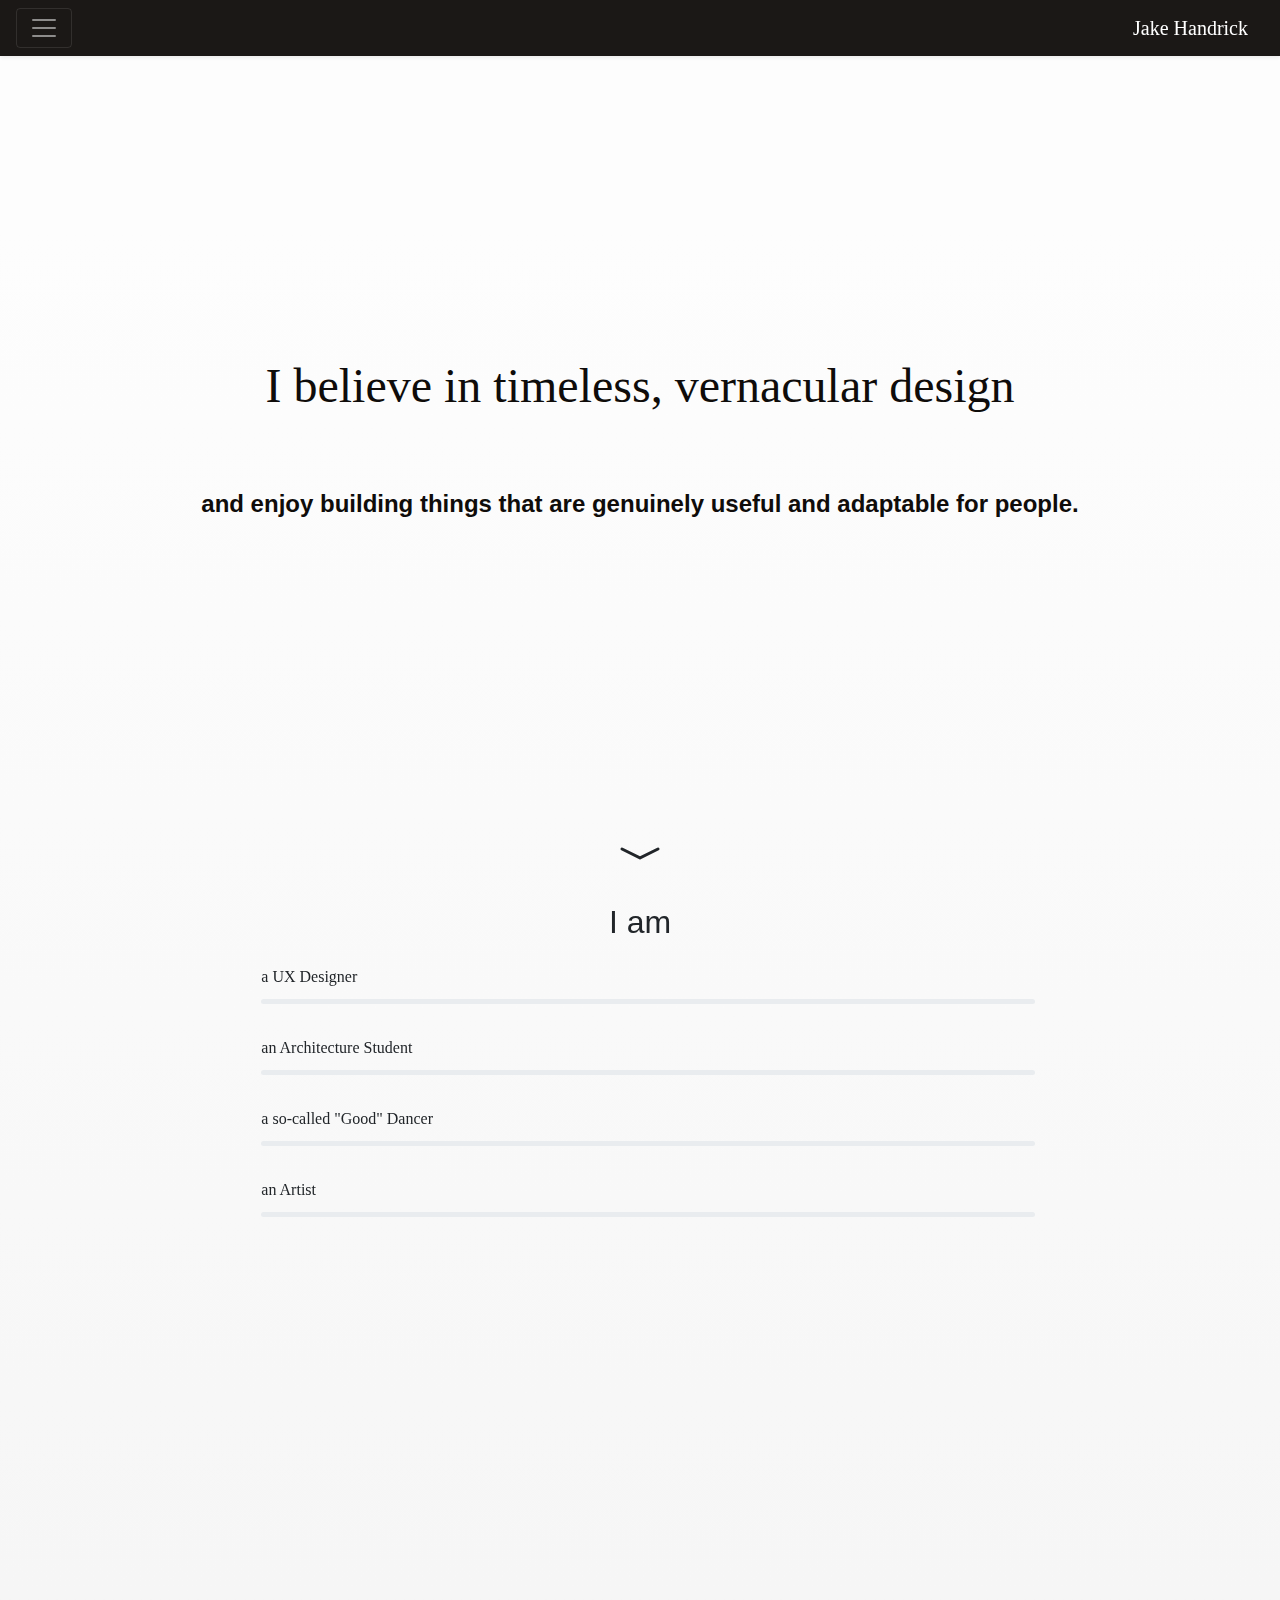
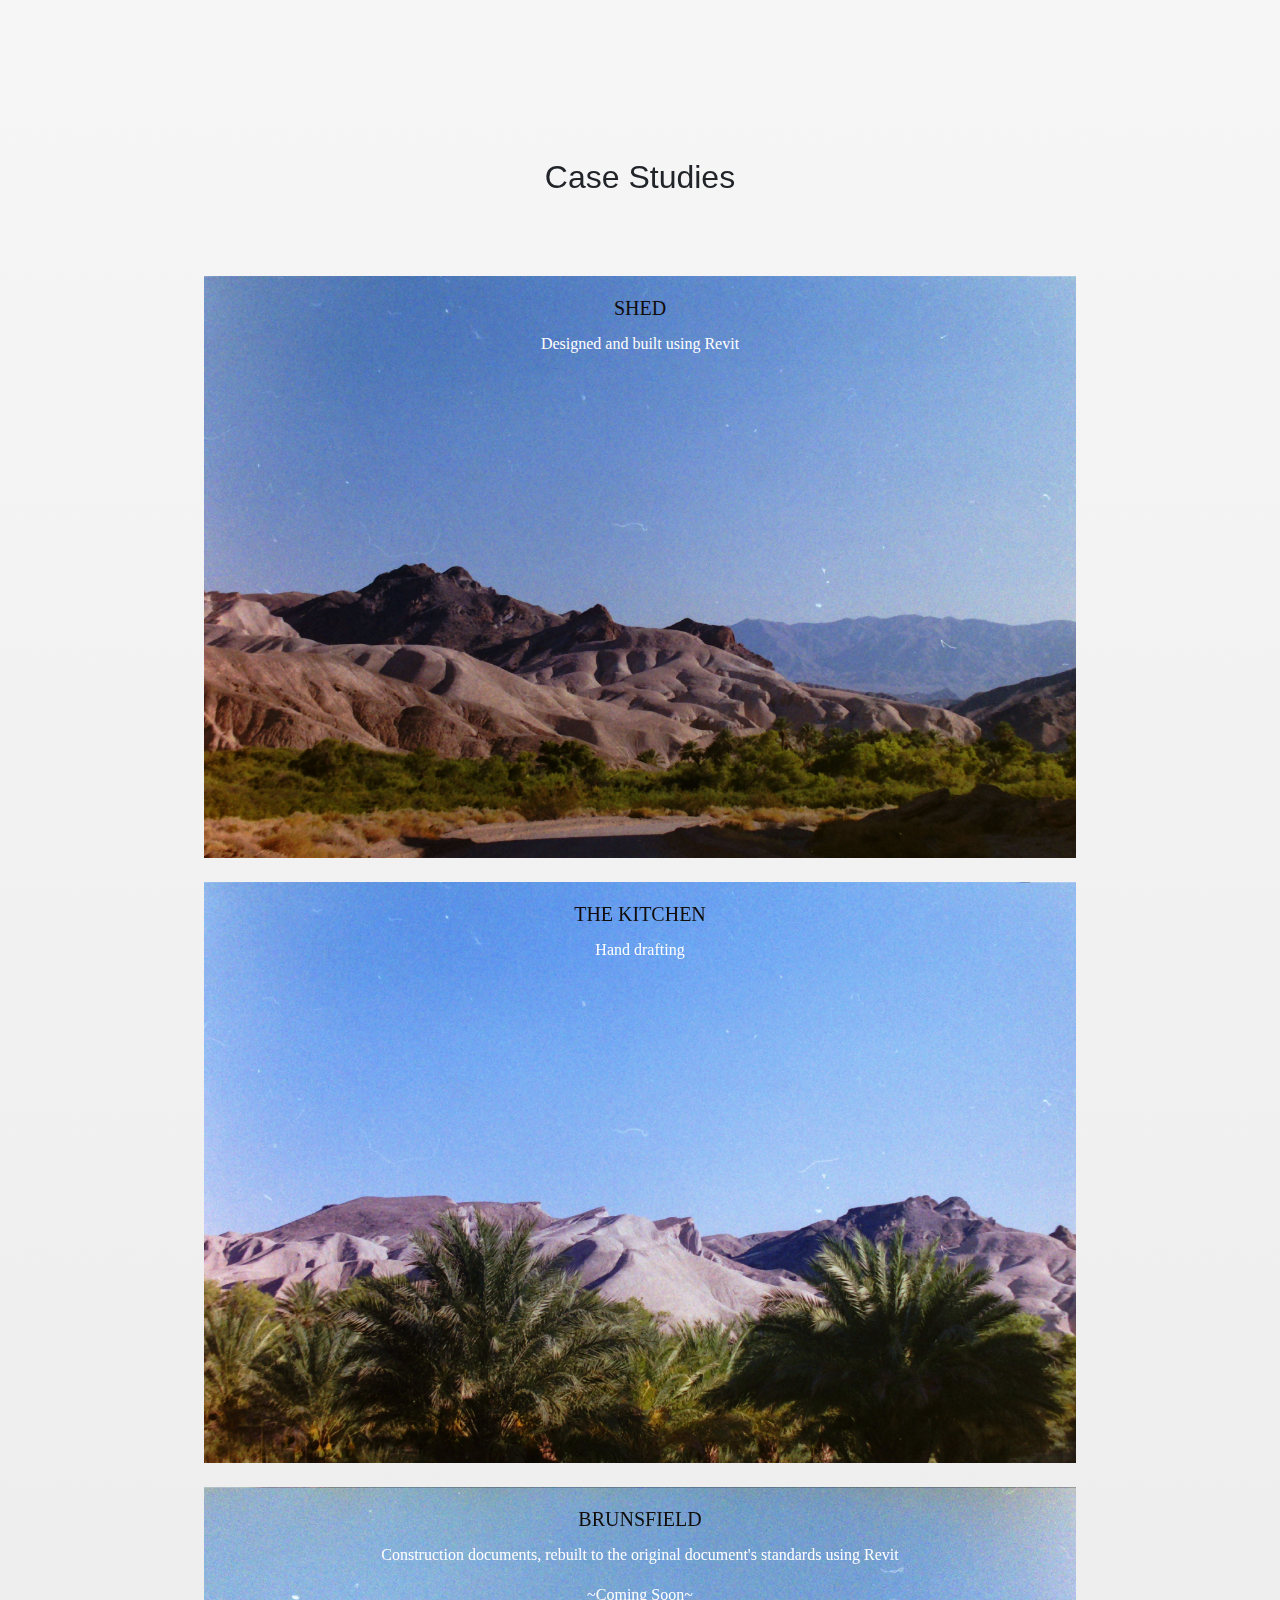
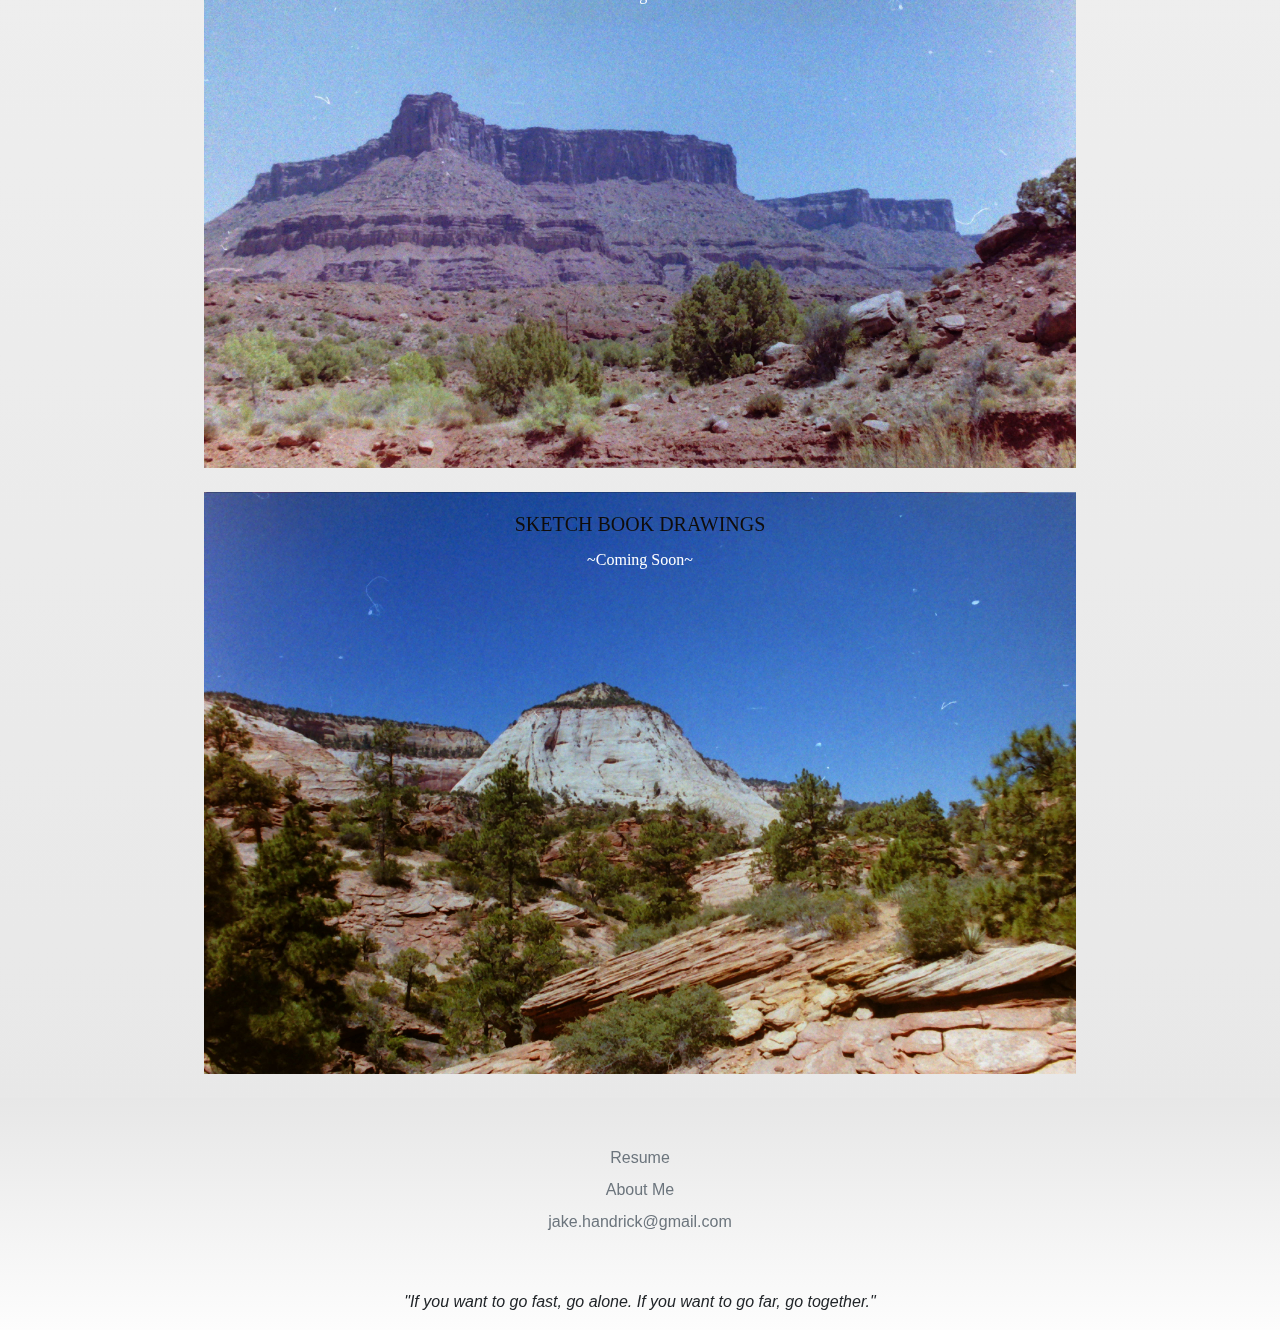
<file: index.html>
<!DOCTYPE html>
<html lang="en" dir="ltr">

<head>
  <meta charset="utf-8">
  <link rel="stylesheet" href="https://stackpath.bootstrapcdn.com/bootstrap/4.5.2/css/bootstrap.min.css">
  <link rel="stylesheet" href="./style/master.css">
  <title>Jake Handrick</title>
</head>

<body data-spy='scroll' data-target=".header">
  <!-- NAVIGATION -->
  <nav role="navigation" class="navbar smart-scroll navbar-dark shadow-sm sticky-top">
    <button class="navbar-toggler" type="button" data-toggle="collapse" data-target="#navbarTogglerDemo03" aria-controls="navbarTogglerDemo03" aria-expanded="false" aria-label="Toggle navigation">
      <span class="navbar-toggler-icon"></span>
    </button>
    <a class="navbar-brand" href="index.html">Jake Handrick</a>
    <div class="collapse navbar-collapse" id="navbarTogglerDemo03">
      <ul class="navbar-nav justify-content-center container-fluid vh-100">
        <li class="nav-item">
          <a class="nav-link" href="index.html">Homepage</a>
        </li>
        <li class="nav-item">
          <a class="nav-link" href="#caseStudies">My Work</a>
        </li>
        <li class="nav-item">
          <a class="nav-link" href="#contact">About Me</a>
        </li>
        <li class="nav-item">
          <a class="nav-link" href="#contact">Get in touch</a>
        </li>
        <li class="nav-item" style="margin-top: 1.2em;">
          <a href="https://www.linkedin.com/in/jake-handrick-609809138/">
            <img class="linkedIn" style="height: 2em; margin-right: 5px;" src="images/linkedin.png" alt="LinkedIn">
          </a>
          <a href="https://www.instagram.com/j.handrick/">
            <img class="instagram" style="height: 2em; margin-left: 5px;" src="images/Instagram.png" alt="Instagram">
          </a>
        </li>
      </ul>
    </div>
  </nav>

            <!-- HEADER SECTION -->
            <div class='container-fluid pt-4 header'>
              <div class="row mx-auto">
                
                  <div class="col mt-2 align-self-center text-center">
                    <p class="me-description2 text-center"> 
                      I believe in timeless, vernacular design 
                    </p>
                    <br><br>
                    <p class="me-description3 text-center"> 
                      and enjoy building things that are genuinely useful and adaptable for people. 
                    </p>     
                  </div>
                
              </div>
            </div>


    <!-- END HEADER -->

          <!-- ARROW SMOOTHSCROLL -->
          <div id="dissapear" class="arrow bounce smooth-scroll">
            <div class="fa fa-arrow-down fa-2x">
              <svg width="3em" height="3em" viewBox="0 0 16 16" class="bi bi-chevron-compact-down" fill="currentColor" xmlns="http://www.w3.org/2000/svg">
                <path fill-rule="evenodd" d="M1.553 6.776a.5.5 0 0 1 .67-.223L8 9.44l5.776-2.888a.5.5 0 1 1 .448.894l-6 3a.5.5 0 0 1-.448 0l-6-3a.5.5 0 0 1-.223-.67z" />
              </svg>
            </div>
          </div>
          
    <!-- SKILL BARS -->
      <div class='container-fluid skill-section overflow-auto align-self-center'>

        <div class="row text-center pt-5 section-header">
          <h2 class="col module">I am</h2><br>
        </div>

        <div class="row mx-auto">
          <div class="col-2"></div>

          <div class="container-fluid col skill-bars align-self-center">
              <div class="col progressWrap py-3 mx-2 module">
                <span class="title" style="font-family: 'montserrat', sans serif;">a UX Designer</span> 
                <div class="progress">
                  <div class="progress-bar-A" role="progressbar" aria-valuenow="100" aria-valuemin="0" aria-valuemax="100" style="max-width: 100%">
                  </div>
                </div>
              </div>

              <div class="col progressWrap py-3 mx-2 module">
                <span class="title" style="font-family: 'montserrat', sans serif;">an Architecture Student</span> 
                <div class="progress">
                  <div class="progress-bar-C" role="progressbar" aria-valuenow="100" aria-valuemin="0" aria-valuemax="100" style="max-width: 100%">
                  </div>
                </div>
              </div>

              <div class="col progressWrap py-3 mx-2 module">
                <span class="title" style="font-family:'montserrat', sans serif;">a so-called "Good" Dancer</span> 
                <div class="progress">
                  <div class="progress-bar-E" role="progressbar" aria-valuenow="20" aria-valuemin="0" aria-valuemax="100" style="max-width: 20%">
                  </div>
                </div>
              </div>

              <div class="col progressWrap py-3 mx-2 module">
                <span class="title" style="font-family: 'montserrat', sans serif;">an Artist</span> 
                <div class="progress">
                  <div class="progress-bar-F" role="progressbar" aria-valuenow="100" aria-valuemin="0" aria-valuemax="100" style="max-width: 100%">
                  </div>
                </div>
              </div>

            </div>

            <div class="col-2"></div>
          
          </div>
        </div>
 

 <!-- CASE STUDIES-->
  <div class="container" id="caseStudies">

    <div class="row text-center py-5 section-header">
      <h2 class="col module">Case Studies</h2>
    </div>

    <div class="row justify-content-center">
      <div class="col-lg-10 col-md-8 col-sm-8 col-xs-4">
        <div class="card border-0 my-4 mx-4 module bg-dark text-white">
          <a href="#.html"> <img class="img-fluid" src="images/Fun_photos/chinaRanch.JPG" alt="Responsive image"> </a>
          <div class="card-img-overlay">
            <h5 class="card-title text-center">SHED</h5>
            <p class="card-text text-center">Designed and built using Revit</p>
          </div>
        </div>
  
        <div class="card border-0 my-4 mx-4 module bg-dark text-white">
          <a href="#.html"> <img class="img-fluid" src="images/Fun_photos/datePalms.JPG" alt="Responsive image"> </a>
            <div class="card-img-overlay">
              <h5 class="card-title text-center">THE KITCHEN</h5>
              <p class="card-text text-center">Hand drafting</p>
            </div>
          </div>

        <div class="card border-0 my-4 mx-4 module bg-dark text-white">
        <a href="#.html"> <img class="img-fluid" src="images/Fun_photos/desertCliffs.JPG" alt="Responsive image"> </a>
          <div class="card-img-overlay">
            <h5 class="card-title text-center">BRUNSFIELD</h5>
            <p class="card-text text-center">Construction documents, rebuilt to the original document's standards using Revit</p>
            <p class="card-text text-center">~Coming Soon~</p>
          </div>
        </div>

        <div class="card border-0 my-4 mx-4 module bg-dark text-white">
          <a href="#.html"> <img class="img-fluid" src="images/Fun_photos/desertHills.JPG" alt="Responsive image"> </a>
          <div class="card-img-overlay">
            <h5 class="card-title text-center">SKETCH BOOK DRAWINGS</h5>
            <p class="card-text text-center">~Coming Soon~</p>
          </div>
        </div>
      </div>
    </div>
  </div>
  <!-- FOOTER -->
  <footer class="bg-white" id='contact'>
    <div class="container py-5">
      <div class="row justify-content-center">
        <div class="col-lg-6 col-md-6 mb-4 mb-lg-0 text-center">
          <ul class="list-unstyled mb-0">
            <li class="mb-2"><a href="images/Jake_Handrick.pdf" class="text-muted" download>Resume</a></li>
            <li class="mb-2"><a href="aboutme.html" class="text-muted">About Me</a></li>
            <li class="mb-2"><a href="#" class="text-muted">jake.handrick@gmail.com</a></li>
          </ul>
        </div>
      </div>
    </div>
    <div class="row justify-content-center">
      <div class="col-md-6 mb-4 mb-lg-0 text-center">
        <p class="font-italic" >"If you want to go fast, go alone. If you want to go far, go together."</p>
      </div>
    </div>

  </footer>

    <!-- SCRIPT TAGS  -->
    <script src="https://code.jquery.com/jquery-3.3.1.slim.min.js" integrity="sha384-q8i/X+965DzO0rT7abK41JStQIAqVgRVzpbzo5smXKp4YfRvH+8abtTE1Pi6jizo" crossorigin="anonymous"></script>
    <script src="https://cdnjs.cloudflare.com/ajax/libs/popper.js/1.14.7/umd/popper.min.js" integrity="sha384-UO2eT0CpHqdSJQ6hJty5KVphtPhzWj9WO1clHTMGa3JDZwrnQq4sF86dIHNDz0W1" crossorigin="anonymous"></script>
    <script src="https://stackpath.bootstrapcdn.com/bootstrap/4.3.1/js/bootstrap.min.js" integrity="sha384-JjSmVgyd0p3pXB1rRibZUAYoIIy6OrQ6VrjIEaFf/nJGzIxFDsf4x0xIM+B07jRM" crossorigin="anonymous"></script>
    <script type="text/javascript" src='js/js.js'></script>
</body>

</html>
</file>
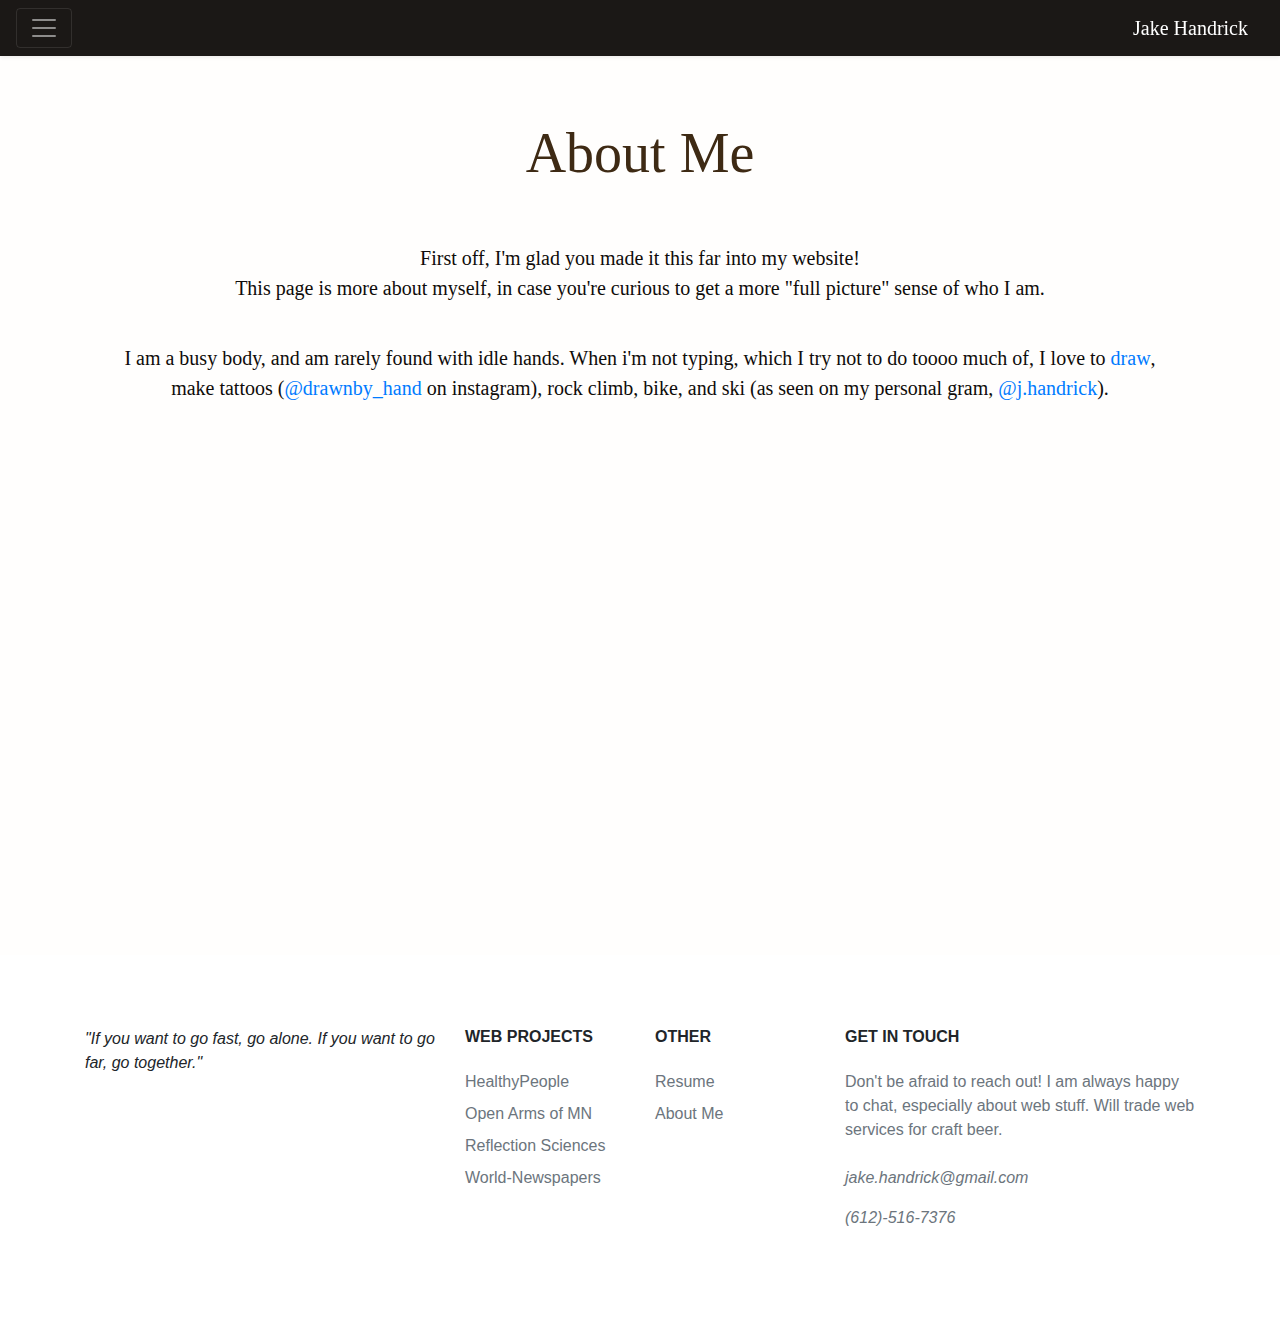
<file: aboutme.html>
<!DOCTYPE html>
<html lang="en" dir="ltr">

<head>
  <meta charset="utf-8">
  <link rel="stylesheet" href="https://stackpath.bootstrapcdn.com/bootstrap/4.5.2/css/bootstrap.min.css">
  <link rel="stylesheet" href="./style/aboutme.css">
  <title>Jake Handrick</title>
</head>

<body>
  <!-- NAVIGATION -->
  <nav role="navigation" class="navbar smart-scroll navbar-dark shadow-sm sticky-top">
    <button class="navbar-toggler" type="button" data-toggle="collapse" data-target="#navbarTogglerDemo03" aria-controls="navbarTogglerDemo03" aria-expanded="false" aria-label="Toggle navigation">
      <span class="navbar-toggler-icon"></span>
    </button>
    <a class="navbar-brand" href="index.html">Jake Handrick</a>
    <div class="collapse navbar-collapse" id="navbarTogglerDemo03">
      <ul class="navbar-nav justify-content-center container-fluid vh-100">
        <li class="nav-item dropdown justify-content-center text-center">
          <a class="nav-link dropdown-toggle" href="index.html" id="navbarDropdownMenuLink" role="button" data-toggle="dropdown" aria-haspopup="true" aria-expanded="false">
            My Work <span class="sr-only">(current)</span></a>
          <div class="dropdown-menu" aria-labelledby="navbarDropdownMenuLink" style="font-family: 'montserrat'; background-color: #0f0c0a; border: none;">
            <a class="dropdown-item" href="WNP.html">World-Newspapers</a>
            <a class="dropdown-item" href="Healthypeople.html">Healthypeople.gov</a>
            <a class="dropdown-item" href="RFS.html">Reflection Sciences</a>
          </div>
        </li>
        <li class="nav-item">
          <a class="nav-link" href="aboutme.html">About Me</a>
        </li>
        <li class="nav-item">
          <a class="nav-link" href="contact.html">Get in touch</a>
        </li>
        <li class="nav-item" style="margin-top: 1.2em;">
          <a href="https://www.linkedin.com/in/jake-handrick-609809138/">
            <img class="linkedIn" style="height: 2em; margin-right: 5px;" src="images/linkedin.png" alt="LinkedIn">
          </a>
          <a href="https://www.instagram.com/j.handrick/">
            <img class="instagram" style="height: 2em; margin-left: 5px;" src="images/Instagram.png" alt="Instagram">
          </a>
        </li>
      </ul>

    </div>
  </nav>

<!-- HEADER CONTENT-->
  <div class="container">
    <div class="row">
      <div class="col jumbotron">
        <section id="first"></section>
        <section id="second"></section>
        <div class="colorChange">
          <h1 class="display-4 py-5">About <span>Me</span></h1>
        </div>
        <p class="lead">First off, I'm glad you made it this far into my website!<br> This page is more about myself, in case you're curious to get a more <strong>"full picture"</strong> sense of who I am.</p>
        <br>
        <p class="lead">I am a busy body, and am rarely found with idle hands. When i'm not typing, which I try not to do toooo much of, I love to <a href="#"><strong>draw</strong></a>, make tattoos (<a href="https://www.instagram.com/drawnby_hand/" target="_blank">@drawnby_hand</a> on instagram), rock climb, bike, and ski (as seen on my personal gram, <a href="https://www.instagram.com/j.handrick/" target="_blank">@j.handrick</a>).</p>
      </div>
    </div>
  </div>
<!-- BLOG SECTION -->






<!-- FOOTER -->
  <footer class="bg-white">
     <div class="container py-5">
       <div class="row py-4">
         <div class="col-lg-4 col-md-6 mb-4 mb-lg-0">
           <p class="font-italic">"If you want to go fast, go alone. If you want to go far, go together."</p>

         </div>
         <div class="col-lg-2 col-md-6 mb-4 mb-lg-0">
           <h6 class="text-uppercase font-weight-bold mb-4">Web Projects</h6>
           <ul class="list-unstyled mb-0">
             <li class="mb-2"><a href="#" class="text-muted">HealthyPeople</a></li>
             <li class="mb-2"><a href="#" class="text-muted">Open Arms of MN</a></li>
             <li class="mb-2"><a href="#" class="text-muted">Reflection Sciences</a></li>
             <li class="mb-2"><a href="#" class="text-muted">World-Newspapers</a></li>
           </ul>
         </div>
         <div class="col-lg-2 col-md-6 mb-4 mb-lg-0">
           <h6 class="text-uppercase font-weight-bold mb-4">Other</h6>
           <ul class="list-unstyled mb-0">
             <li class="mb-2"><a href="images/Resume.pdf" class="text-muted" download>Resume</a></li>

             <li class="mb-2"><a href="#" class="text-muted">About Me</a></li>
           </ul>
         </div>
         <div class="col-lg-4 col-md-6 mb-lg-0">
           <h6 class="text-uppercase font-weight-bold mb-4">Get in Touch</h6>
           <p class="text-muted mb-4">Don't be afraid to reach out! I am always happy to chat, especially about web stuff.  Will trade web services for craft beer.</p>
           <p class="font-italic text-muted CTA">jake.handrick@gmail.com</p>
           <p class="font-italic text-muted CTA">(612)-516-7376</p>
         </div>
       </div>
     </div>

  <!-- SCRIPT TAGS  -->
  <script src="https://code.jquery.com/jquery-3.3.1.slim.min.js" integrity="sha384-q8i/X+965DzO0rT7abK41JStQIAqVgRVzpbzo5smXKp4YfRvH+8abtTE1Pi6jizo" crossorigin="anonymous"></script>
  <script src="https://cdnjs.cloudflare.com/ajax/libs/popper.js/1.14.7/umd/popper.min.js" integrity="sha384-UO2eT0CpHqdSJQ6hJty5KVphtPhzWj9WO1clHTMGa3JDZwrnQq4sF86dIHNDz0W1" crossorigin="anonymous"></script>
  <script src="https://stackpath.bootstrapcdn.com/bootstrap/4.3.1/js/bootstrap.min.js" integrity="sha384-JjSmVgyd0p3pXB1rRibZUAYoIIy6OrQ6VrjIEaFf/nJGzIxFDsf4x0xIM+B07jRM" crossorigin="anonymous"></script>
  <script type="text/javascript" src='js/js.js'></script>
</body>

</html>
</file>
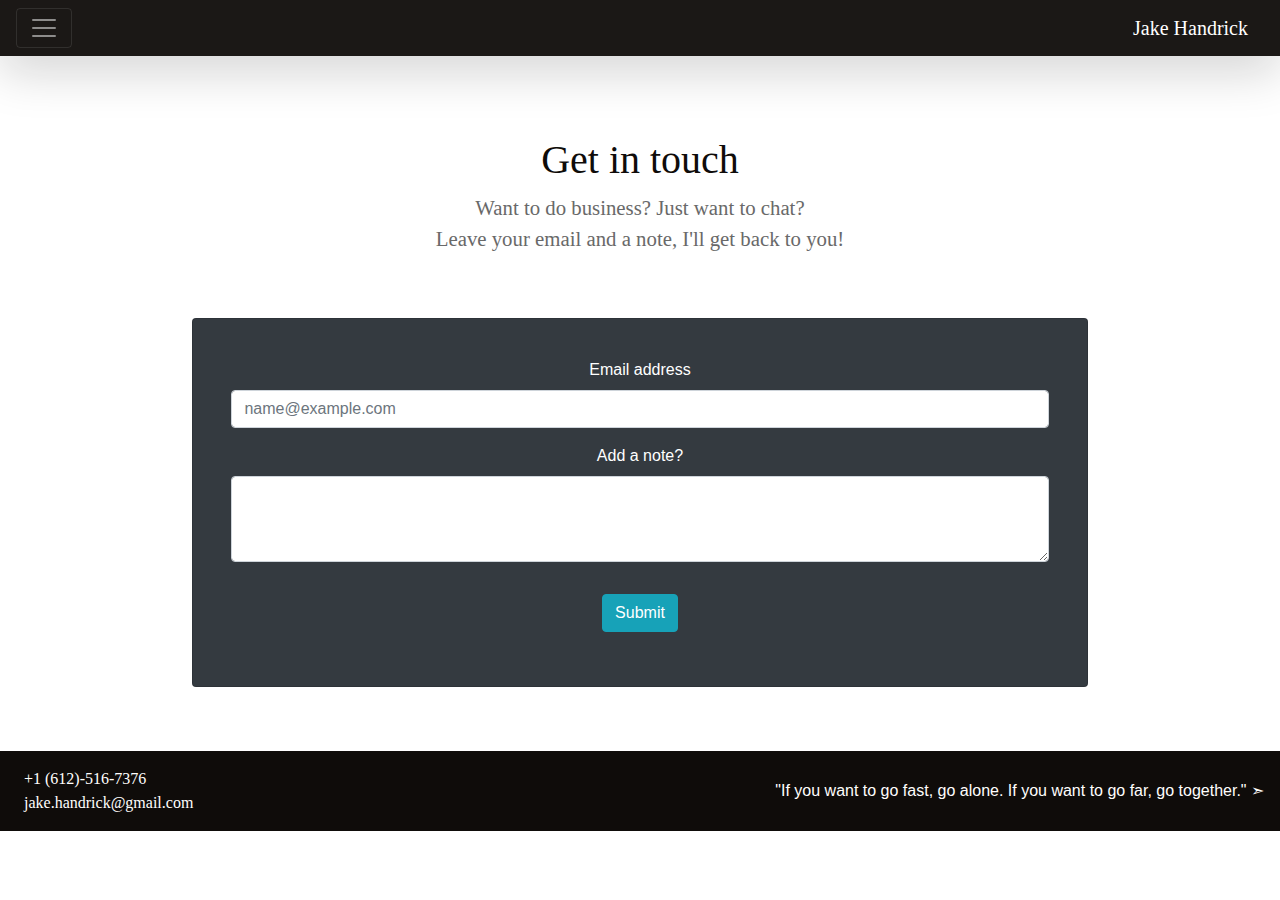
<file: contact.html>
<!DOCTYPE html>
<html lang="en" dir="ltr">
  <head>
    <link rel="stylesheet" href="./style/contact.css">
    <link rel="stylesheet" href="https://stackpath.bootstrapcdn.com/bootstrap/4.5.2/css/bootstrap.min.css">
    <meta charset="utf-8">
    <title></title>
  </head>
  <body>
    <!-- NAVIGATION -->
    <nav role="navigation" class="navbar navbar-dark shadow-lg sticky-top">
      <button class="navbar-toggler" type="button" data-toggle="collapse" data-target="#navbarTogglerDemo03" aria-controls="navbarTogglerDemo03" aria-expanded="false" aria-label="Toggle navigation">
        <span class="navbar-toggler-icon"></span>
      </button>
      <a class="navbar-brand name" href="index.html">Jake Handrick</a>
      <div class="collapse navbar-collapse" id="navbarTogglerDemo03">
        <ul class="navbar-nav justify-content-center container-fluid vh-100">
          <li class="nav-item dropdown justify-content-center">
            <a class="nav-link dropdown-toggle" href="index.html" id="navbarDropdownMenuLink" role="button" data-toggle="dropdown" aria-haspopup="true" aria-expanded="false">
              My Work <span class="sr-only">(current)</span></a>
            <div class="dropdown-menu" aria-labelledby="navbarDropdownMenuLink" style="font-family: 'montserrat'; background-color: #0f0c0a; border: none;">
              <a class="dropdown-item" href="Healthypeople.html">Healthypeople.gov</a>
              <a class="dropdown-item" href="OpenArms.html">Open Arms of MN</a>
              <a class="dropdown-item" href="RFS.html">Reflection Sciences</a>
            </div>
          </li>
          <li class="nav-item">
            <a class="nav-link" href="#">About Me</a>
          </li>
          <li class="nav-item">
            <a class="nav-link" href="contact.html">Get in touch</a>
          </li>
        <li class="nav-item" style="margin-top: 1.2em;">
          <a href="https://www.linkedin.com/in/jake-handrick-609809138/">
            <img class="linkedIn" style="height: 2em; margin-right: 5px;" src="images/linkedin.png" alt="LinkedIn">
          </a>
          <a href="https://www.instagram.com/j.handrick/">
            <img class="instagram" style="height: 2em; margin-left: 5px;" src="images/Instagram.png" alt="Instagram">
          </a>
        </li>
      </ul>
        </div>
    </nav>
  <!-- MAIN CONTENT -->
<div class="header">
  <h1>Get in touch</h1>
  <p>Want to do business? Just want to chat? <br>
    Leave your email and a note, I'll get back to you!</p>
</div>
<div class="card text-white bg-dark">
  <form>
    <div class="form-group">
      <label for="exampleFormControlInput1">Email address</label>
      <input type="email" class="form-control" id="exampleFormControlInput1" placeholder="name@example.com">
    </div>
    <div class="form-group">
      <label for="exampleFormControlTextarea1">Add a note?</label>
      <textarea class="form-control" id="exampleFormControlTextarea1" rows="3"></textarea>
    </div>
    <div class="form-group">
      <button type="button" class="btn btn-info" style="margin-top: 1em;">Submit</button>
    </div>
  </form>
</div>


<!-- FOOTER-->
<footer>
  <nav class="navbar navbar-expand-lg" style="background-color: #0f0c0a; opacity: 100%;">
  <div class="navbar-collapse" id="navbarText">
    <ul class="navbar-nav mr-auto">
      <li class="nav-item" style="color: #FFFEFD;">
        <span class="contact nav-link"><strong>+1 (612)-516-7376 <br>jake.handrick@gmail.com</strong></span>
      </li>
    </ul>
    <a class="navbar-text CTA" href="contact.html">
      "If you want to go fast, go alone.  If you want to go far, go together." ➣
    </a>
  </div>
</nav>
</footer>

  <!--  SCRIPT TAGS -->
  <script src="https://code.jquery.com/jquery-3.3.1.slim.min.js" integrity="sha384-q8i/X+965DzO0rT7abK41JStQIAqVgRVzpbzo5smXKp4YfRvH+8abtTE1Pi6jizo" crossorigin="anonymous"></script>
  <script src="https://cdnjs.cloudflare.com/ajax/libs/popper.js/1.14.7/umd/popper.min.js" integrity="sha384-UO2eT0CpHqdSJQ6hJty5KVphtPhzWj9WO1clHTMGa3JDZwrnQq4sF86dIHNDz0W1" crossorigin="anonymous"></script>
  <script src="https://stackpath.bootstrapcdn.com/bootstrap/4.3.1/js/bootstrap.min.js" integrity="sha384-JjSmVgyd0p3pXB1rRibZUAYoIIy6OrQ6VrjIEaFf/nJGzIxFDsf4x0xIM+B07jRM" crossorigin="anonymous"></script>
  </body>
</html>
</file>
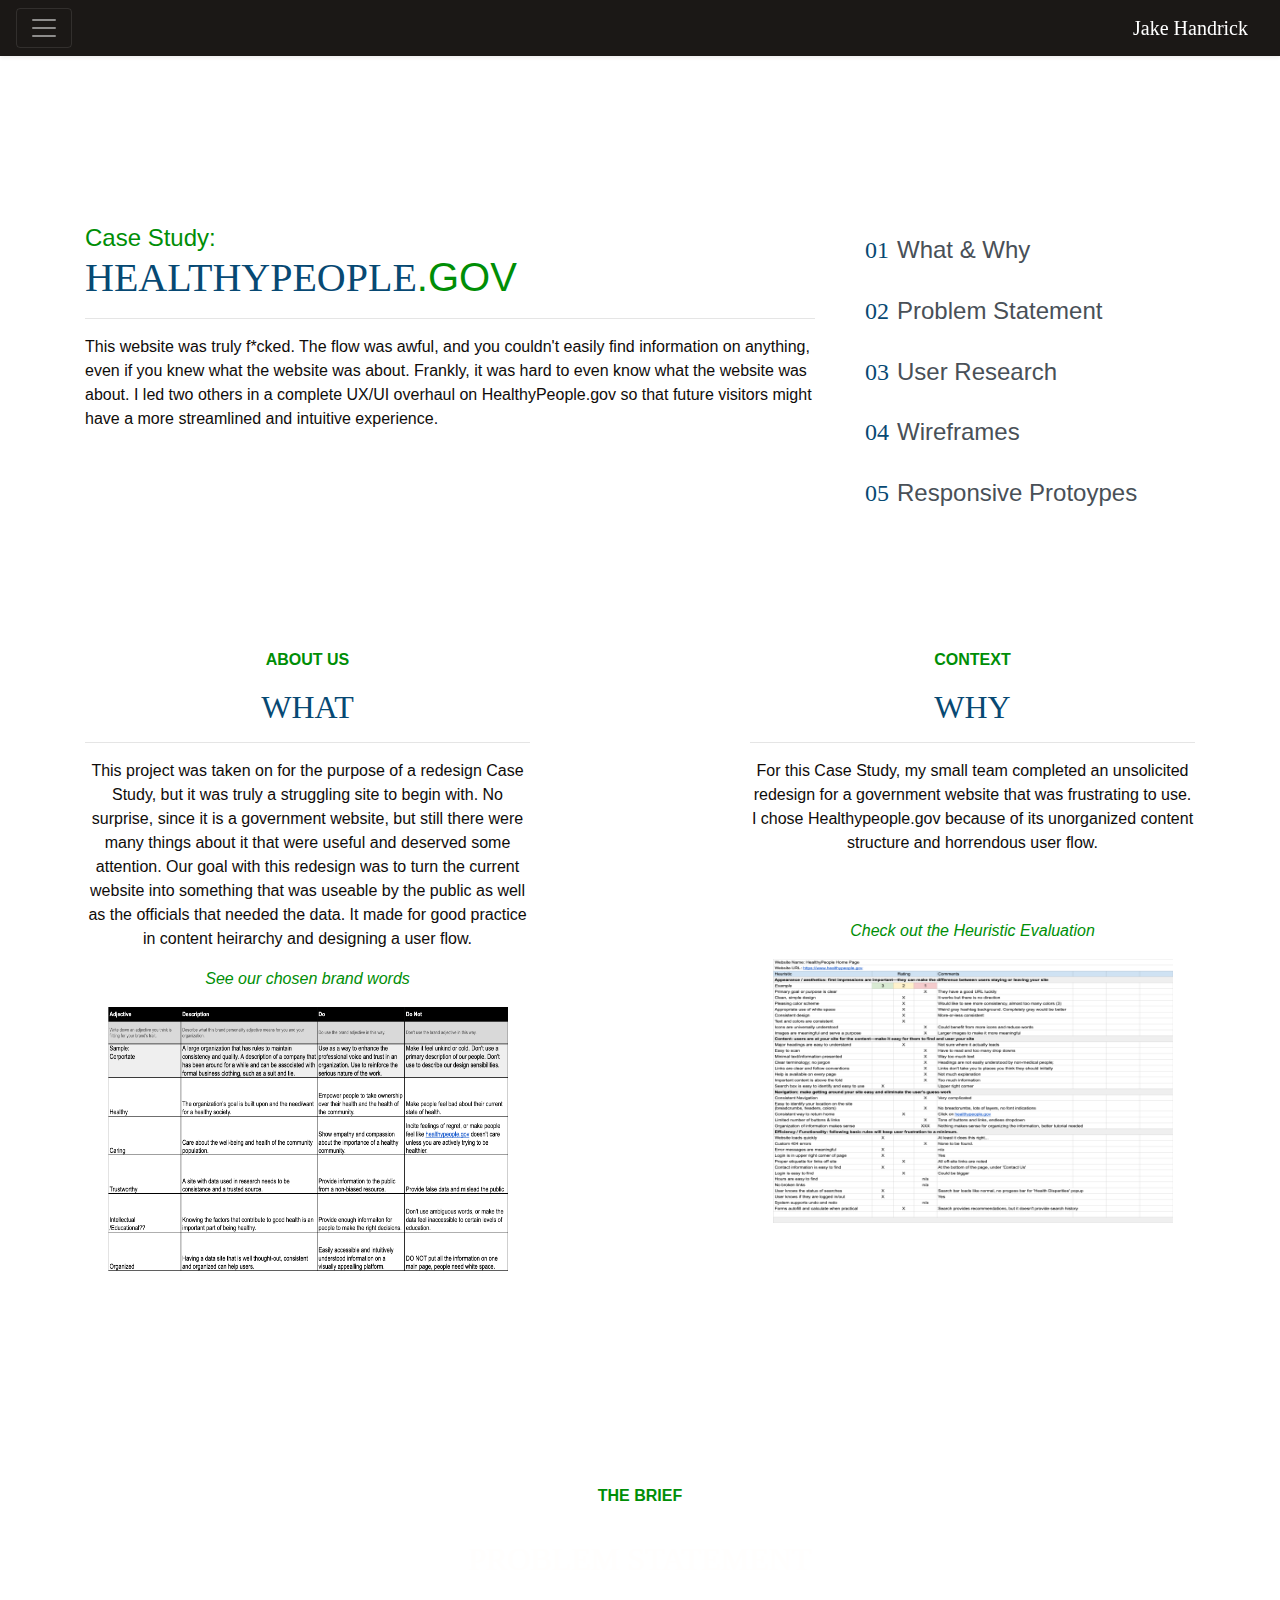
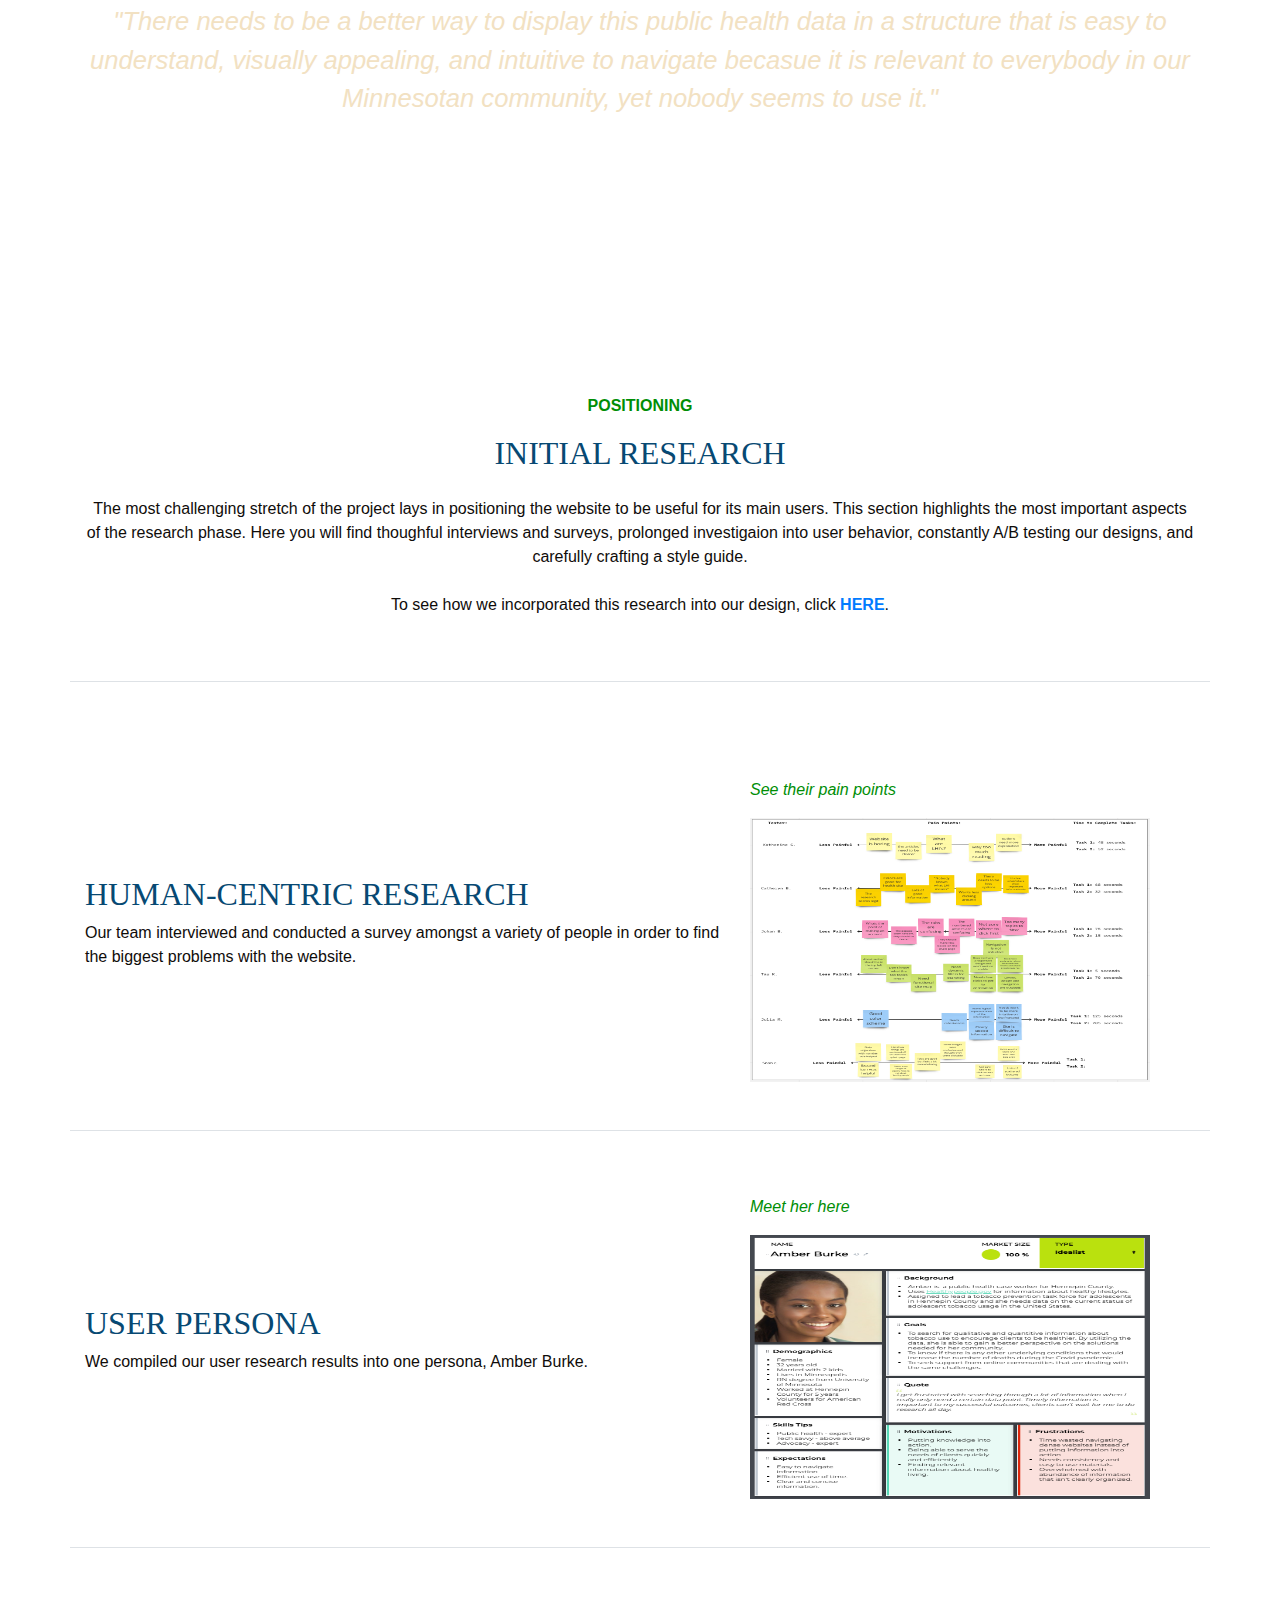
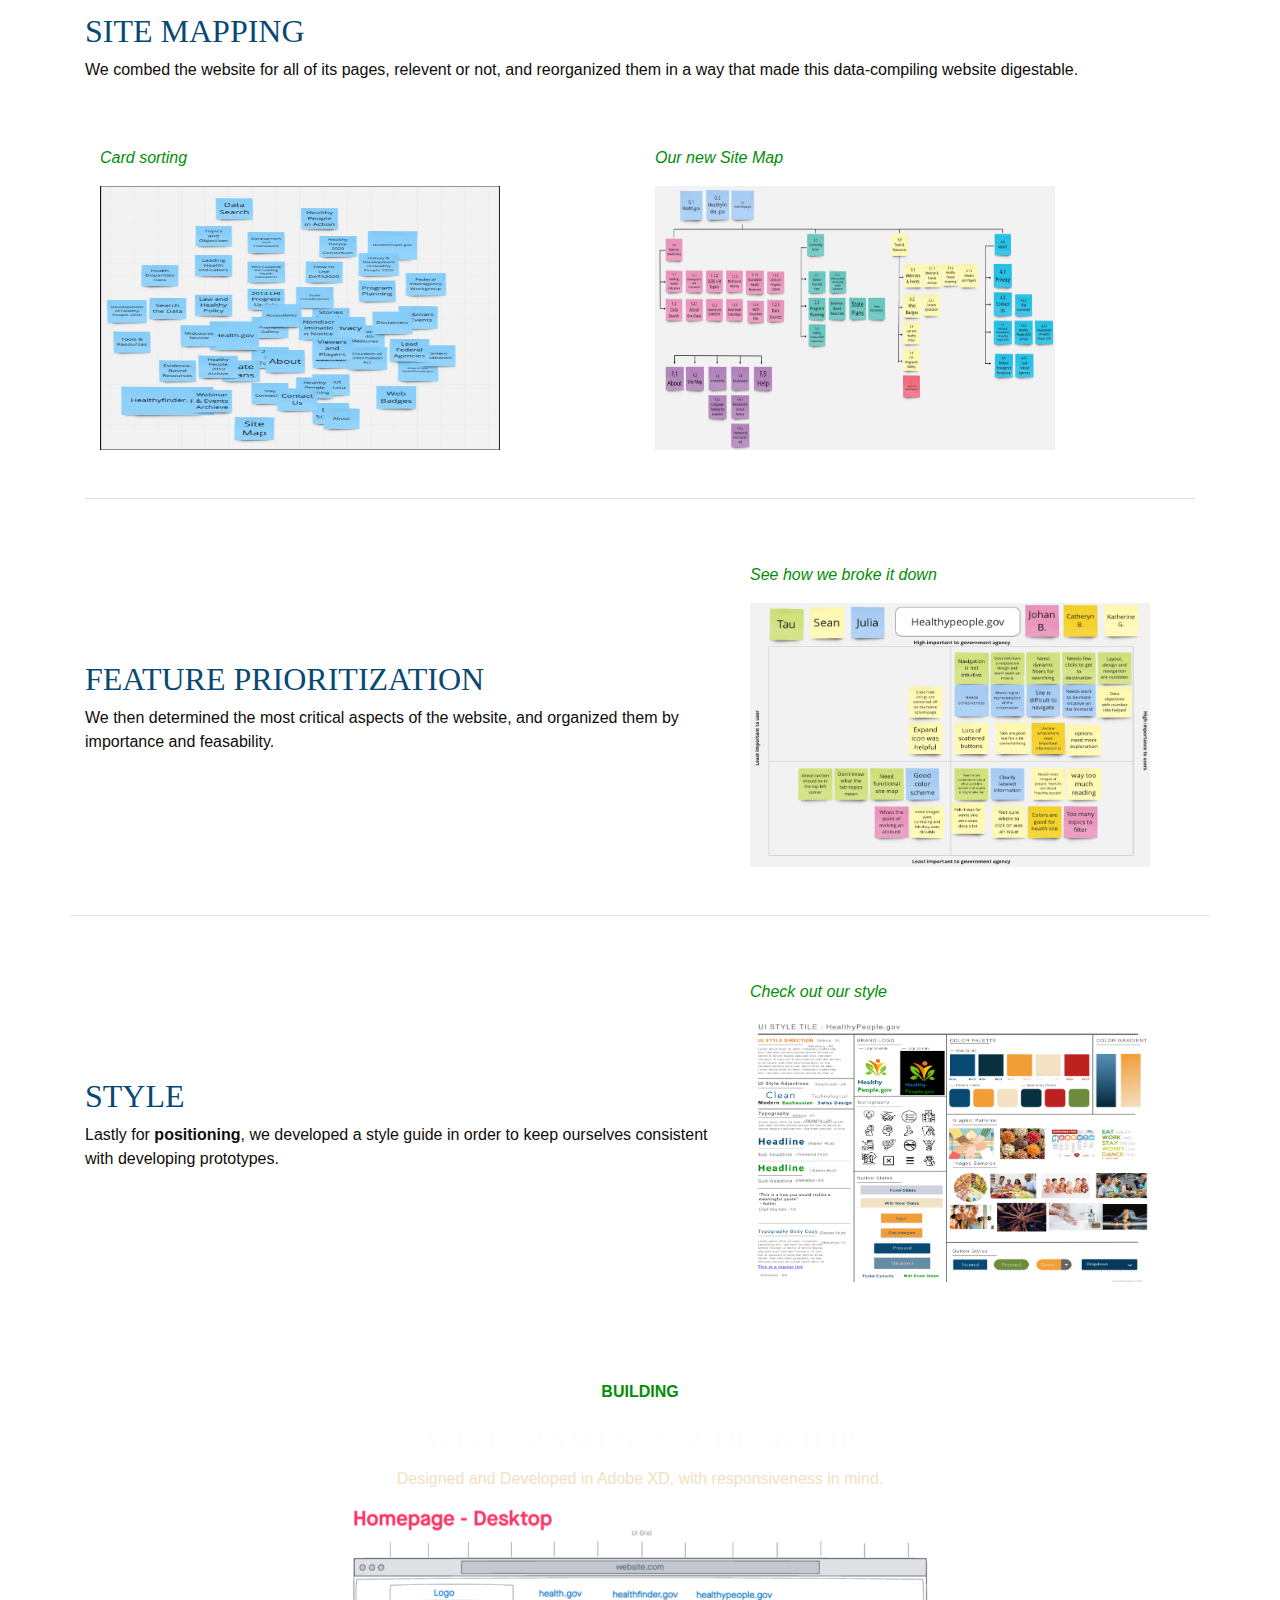
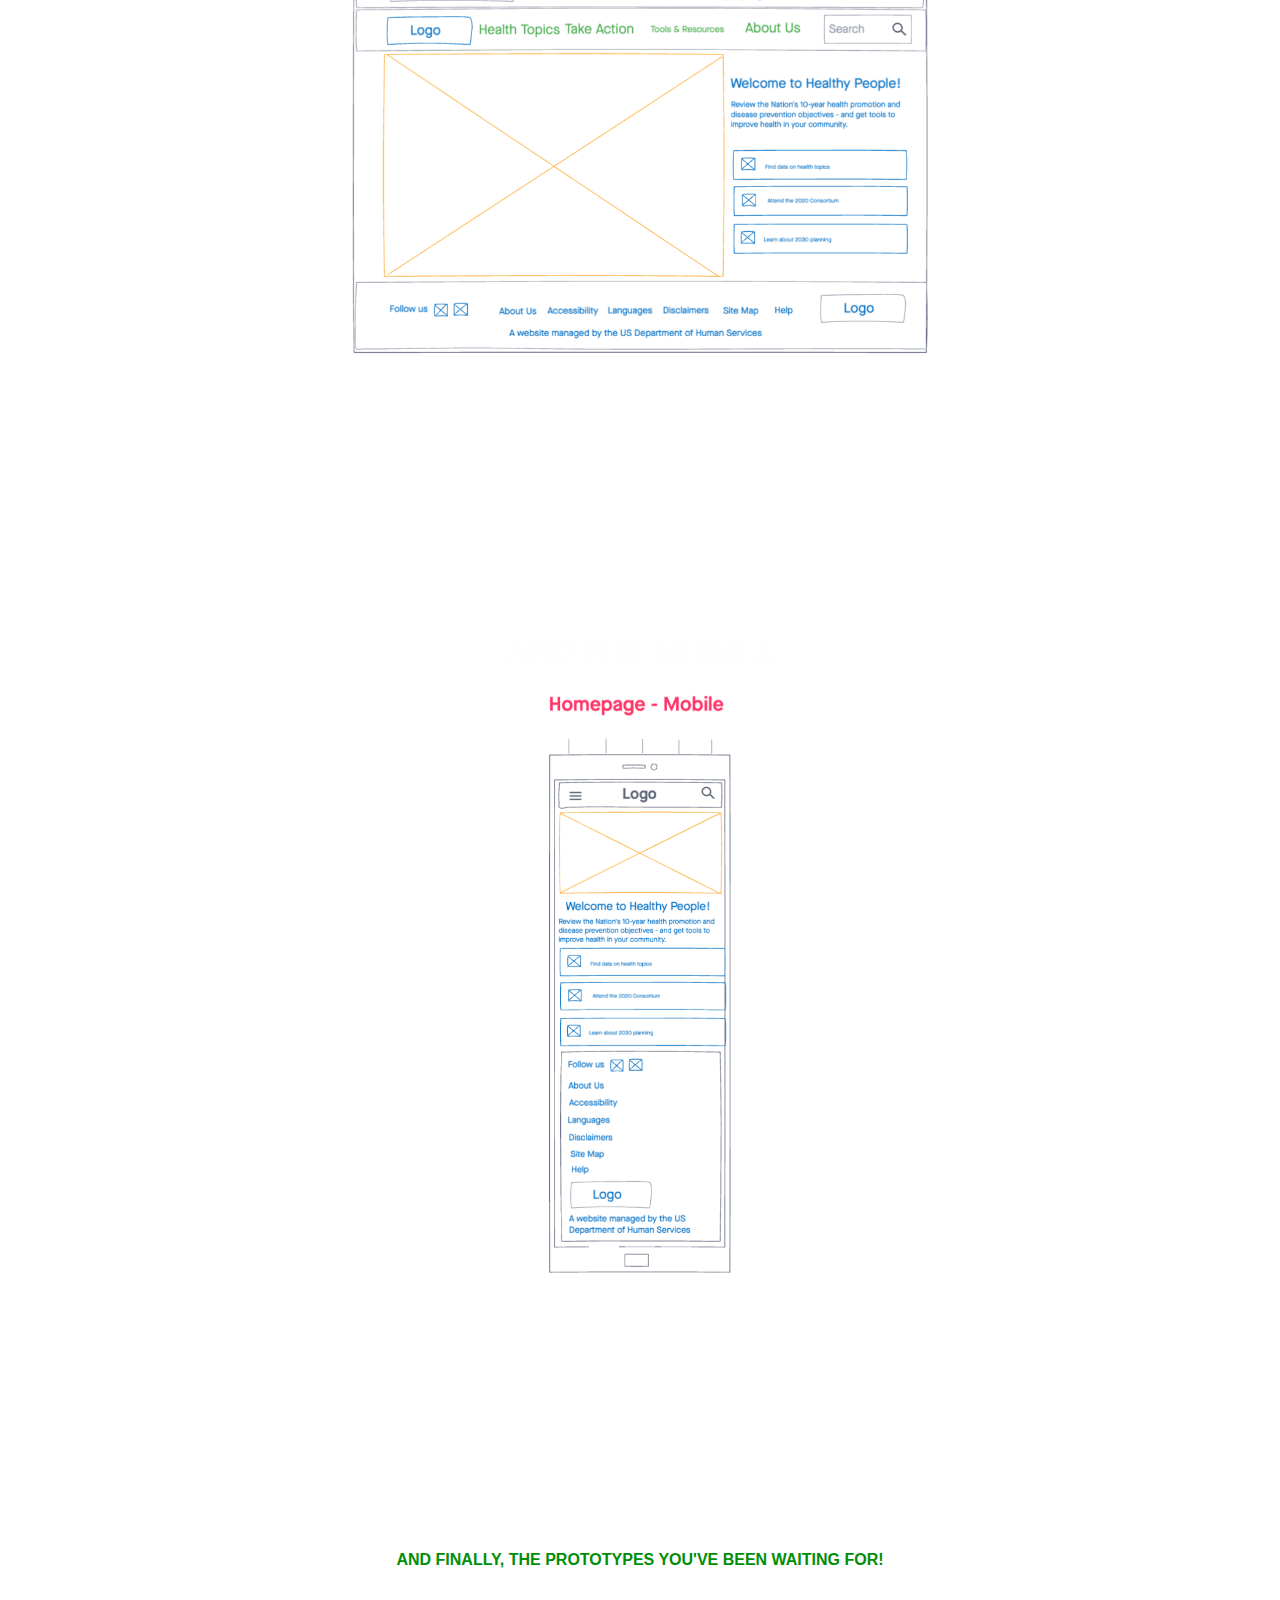
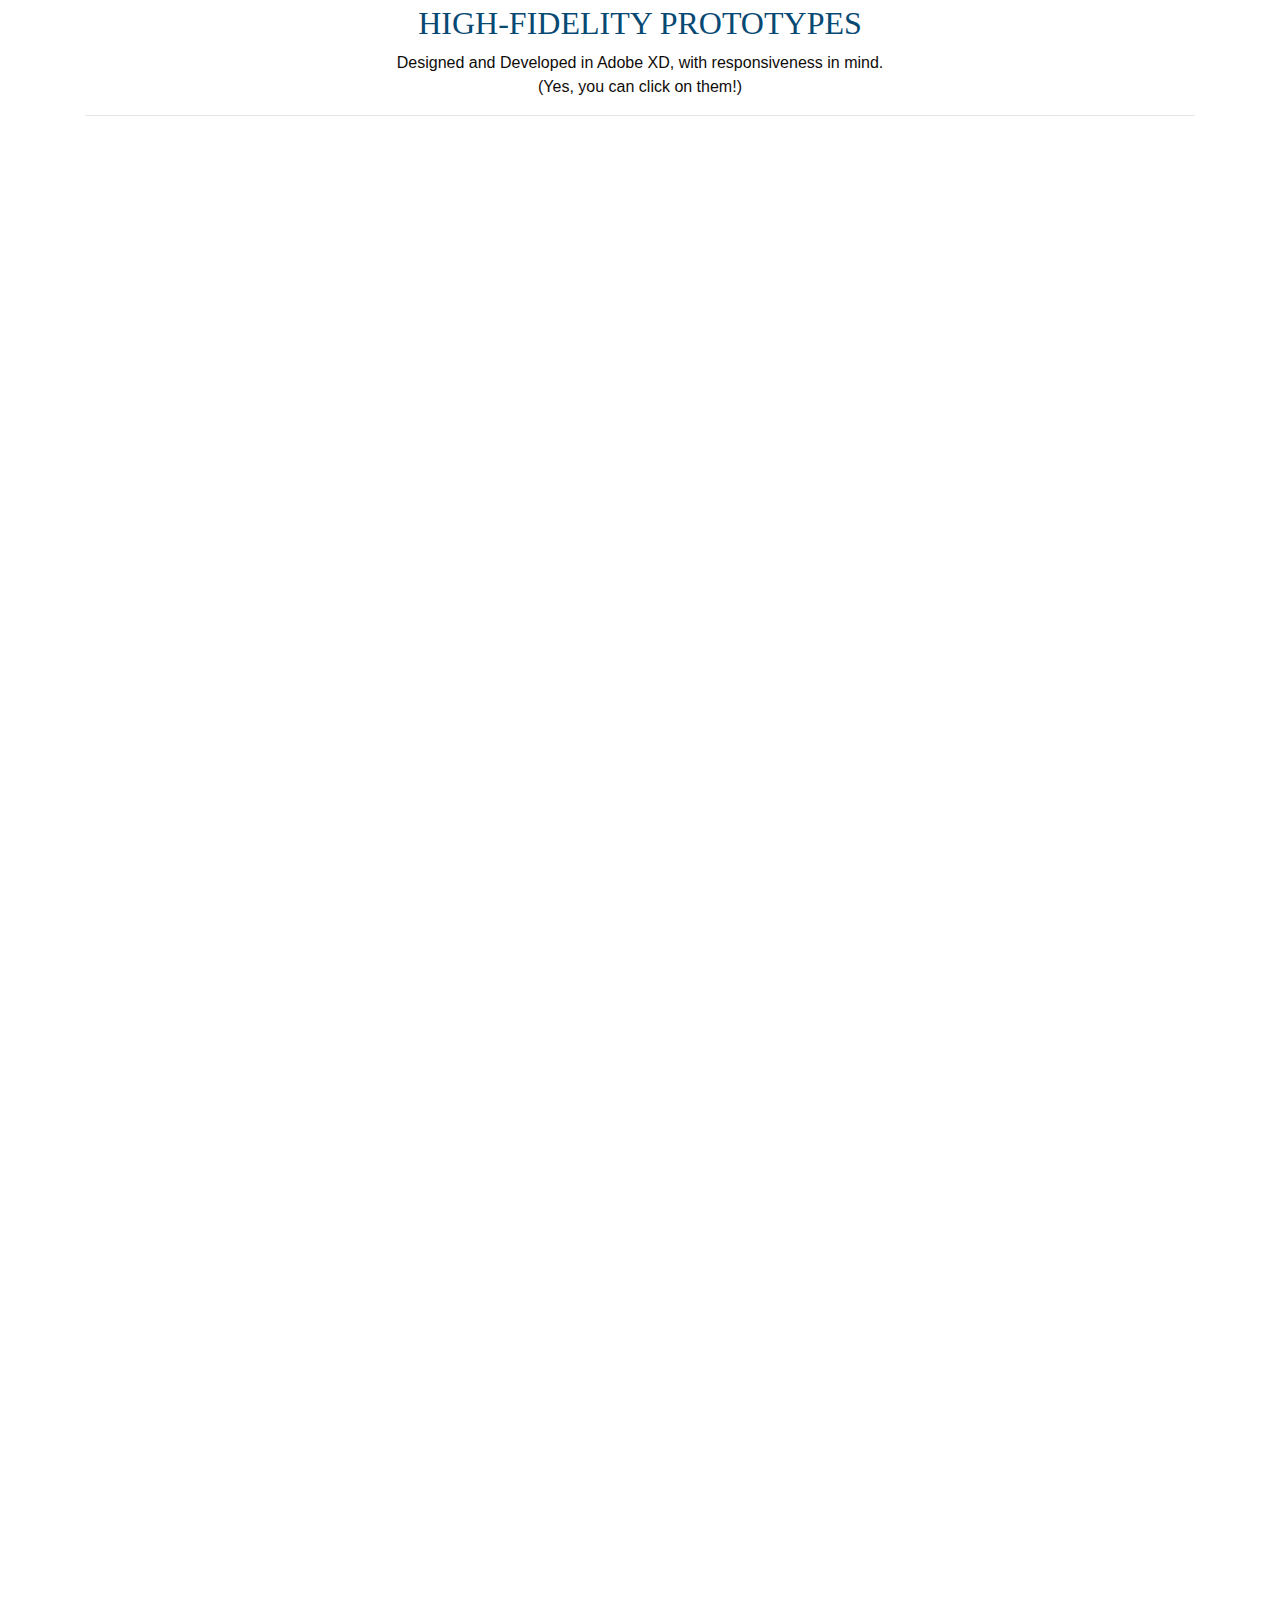
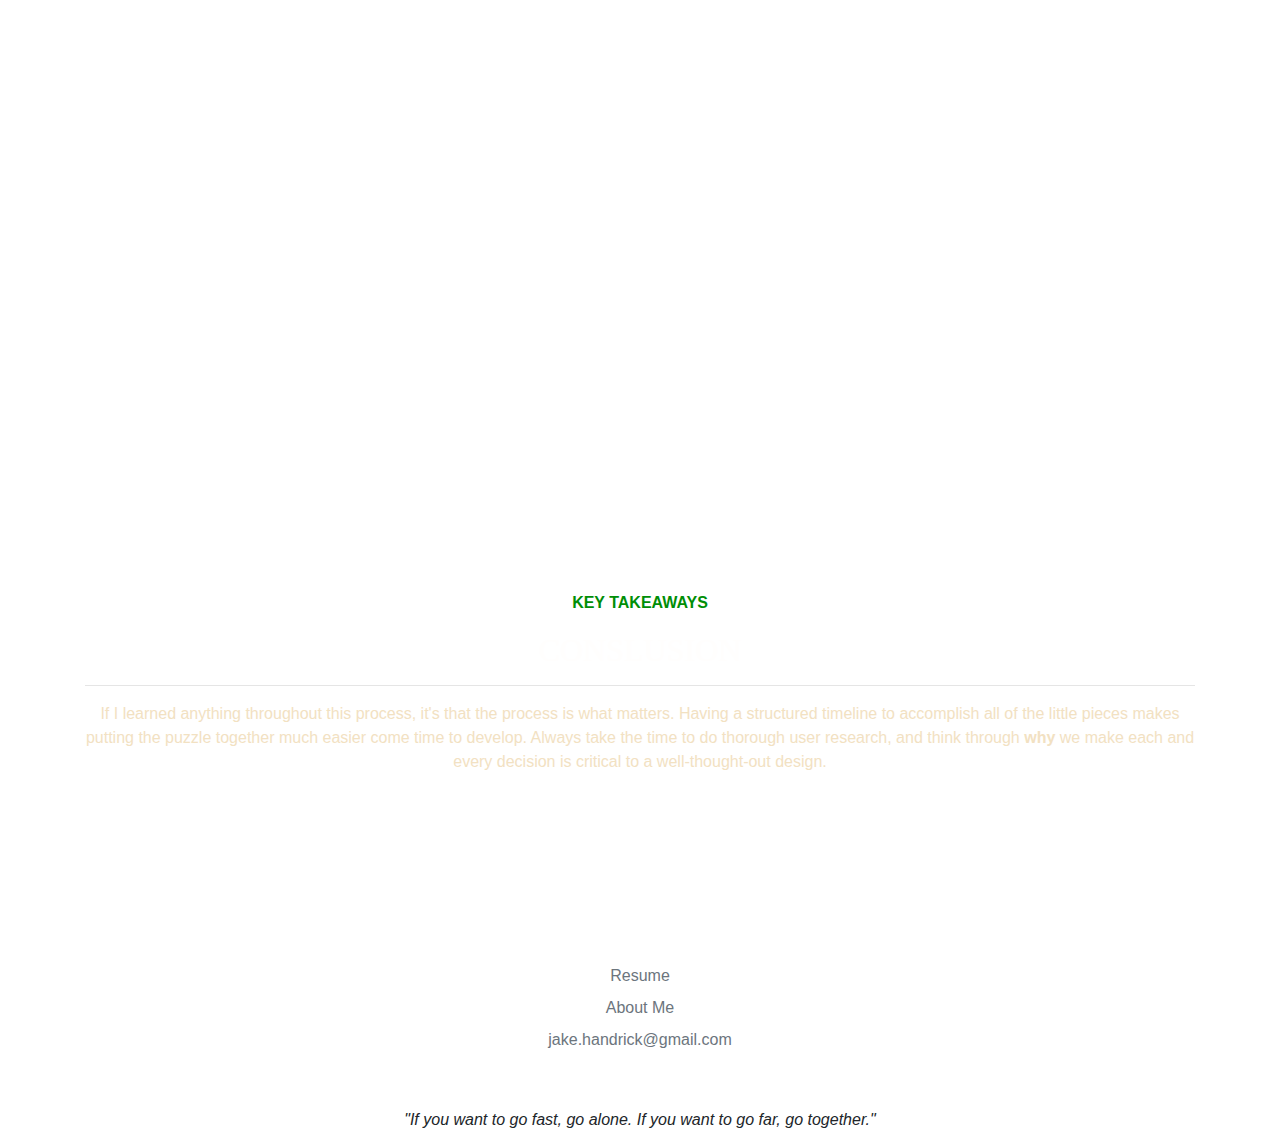
<file: Healthypeople.html>
<!DOCTYPE html>
<html lang="en" dir="ltr">

<head>
  <link rel="stylesheet" href="./style/Healthypeople.css">

  <link rel="stylesheet" href="https://stackpath.bootstrapcdn.com/bootstrap/4.5.2/css/bootstrap.min.css">
  <meta charset="utf-8">
  <title>HealthyPeople Case Study</title>

</head>
<body>

  <!-- NAVIGATION -->
  <nav role="navigation" class="navbar smart-scroll navbar-dark shadow-sm sticky-top">
    <button class="navbar-toggler" type="button" data-toggle="collapse" data-target="#navbarTogglerDemo03" aria-controls="navbarTogglerDemo03" aria-expanded="false" aria-label="Toggle navigation">
      <span class="navbar-toggler-icon"></span>
    </button>
    <a class="navbar-brand" href="index.html">Jake Handrick</a>
    <div class="collapse navbar-collapse" id="navbarTogglerDemo03">
      <ul class="navbar-nav justify-content-center container-fluid vh-100">
        <li class="nav-item">
          <a class="nav-link" href="index.html">Homepage</a>
        </li>
        <li class="nav-item">
          <a class="nav-link" href="#caseStudies">My Work</a>
        </li>
        <li class="nav-item">
          <a class="nav-link" href="#contact">About Me</a>
        </li>
        <li class="nav-item">
          <a class="nav-link" href="#contact">Get in touch</a>
        </li>
        <li class="nav-item" style="margin-top: 1.2em;">
          <a href="https://www.linkedin.com/in/jake-handrick-609809138/">
            <img class="linkedIn" style="height: 2em; margin-right: 5px;" src="images/linkedin.png" alt="LinkedIn">
          </a>
          <a href="https://www.instagram.com/j.handrick/">
            <img class="instagram" style="height: 2em; margin-left: 5px;" src="images/Instagram.png" alt="Instagram">
          </a>
        </li>
      </ul>
    </div>
  </nav>

  <!-- MAIN CONTENT -->
  <section class="hero bg-cover bg-center py-4 mt-5 mx-auto" id="hero" data-color="#FFFEFD">
    <div class="container py-5 my-5 index-forward">
      <div class="row">
        <div class="col-md-8 ">
          <h2 class="h4  text-descrip font-weight-normal mb-0">Case Study:</h2>
          <h1 class="text-uppercase text-title-l text-xl mb-0">HealthyPeople<span class="text-descrip">.gov</span></h1><hr>
          <p class="text-shadow  text-para-l">This website was truly f*cked. The flow was awful, and you couldn't easily find information on anything, even if you knew what the website was about. Frankly, it was hard to even know what the website was about. I led two others in a complete UX/UI overhaul on HealthyPeople.gov so that future visitors might have a more streamlined and intuitive experience.</p>
        </div>
        <div class="col-md-4">
          <ul class="list-group border-0" style="cursor: pointer;">
            <a href="#WhatWhy" class="h4  text-descrip list-group-item list-group-item-action border-0"><span class=" text-title-l mr-2" style="color: #074973">01</span>What & Why</a>
            <a href="#problemstatement" class="h4  text-descrip list-group-item list-group-item-action border-0"><span class=" text-title-l mr-2" style="color: #074973">02</span>Problem Statement</a>
            <a href="#userresearch" class="h4  text-descrip list-group-item list-group-item-action border-0"><span class=" text-title-l mr-2" style="color: #074973">03</span>User Research</a>
            <a href="#wireframes" class="h4  text-descrip list-group-item list-group-item-action border-0"><span class=" text-title-l mr-2" style="color: #074973">04</span>Wireframes</a>
            <a href="#responsiveprototypes" class="h4  text-descrip list-group-item list-group-item-action border-0"><span class=" text-title-l mr-2" style="color: #074973">05</span>Responsive Protoypes</a>
          </ul>
        </div>
      </div>
    </div>
  </section>

  <section id="WhatWhy" data-color='#FFFEFD'>
    <div class="container">
      <div class="row">
        <header class="col-md-5 col-sm-12 text-center">
          <p class="font-weight-bold text-descrip text-uppercase">About Us</p>
          <h2 class="text-uppercase  text-title-l lined">What</h2>  <hr>
          <p class="text-shadow  text-para-l ">This project was taken on for the purpose of a redesign Case Study, but it was truly a struggling site to begin with. No surprise, since it is a government website, but still there were many things about it that were useful and deserved some attention.  Our goal with this redesign was to turn the current website into something that was useable by the public as well as the officials that needed the data.  It made for good practice in content heirarchy and designing a user flow.</p>
          <!-- DOWNLOAD IMAGE -->
          <a href="images/HealthyPeople.gov/BrandWords.png" id="pop" download target="_blank">
            <p class="font-weight-light text-caption ">See our chosen brand words</p>
            <img id="imageresource" src="images/HealthyPeople.gov/BrandWords.png" style="width: 400px; height: 264px;" class="">
          </a>
          <!--End IMAGE-->
        </header>
        <div class="col-md-2 col-sm-12"></div>
        <header class="col-md-5 col-sm-12 text-center ">
          <p class="font-weight-bold  text-descrip text-uppercase">Context</p>
          <h2 class=" text-title-l text-uppercase lined">Why</h2>
          <hr>
          <p class="text-shadow text-para-l pb-5 ">For this Case Study, my small team completed an unsolicited redesign for a government website that was frustrating to use. I chose Healthypeople.gov because of its unorganized content structure and horrendous user flow.
          </p>
          <!-- DOWNLOAD IMAGE -->
          <a href="images/HealthyPeople.gov/HeuristicEval.png" id="pop2" download target="_blank" >
            <p class="font-weight-light text-caption ">Check out the Heuristic Evaluation</p>
            <img id="imageresource2" src="images/HealthyPeople.gov/HeuristicEval.png" style="width: 400px; height: 264px;" class="">
          </a>
          <!--End IMAGE-->

        </header>
      </div>
    </div>
  </section>

  <section id='problemstatement' data-color='#FFFEFD'>
    <div class="container">
      <div class="row py-5" style="height: 75vh;">
        <header class="col-12 text-center my-auto">
          <p class="font-weight-bold  text-descrip text-uppercase">The Brief</p>
          <h2 class="text-title-d text-uppercase py-3 lined">Problem Statement</h2>
          <p class="text-quote">"There needs to be a better way to display this public health data in a structure that is easy to understand, visually appealing, and intuitive to navigate becasue it is relevant to everybody in our Minnesotan community, yet nobody seems to use it."</p>
        </header>
      </div>
    </div>
  </section>

  <section id="userresearch" data-color='lightblue'>
    <div class="container">
      <div class="row text-center py-5 mb-5 border-bottom" >
        <header class="col-12">
          <p class="font-weight-bold  text-descrip text-uppercase ">Positioning</p>
          <h2 class=" text-title-l text-uppercase lined pb-3">Initial Research</h2>
          <p class="text-para-l">The most challenging stretch of the project lays in positioning the website to be useful for its main users.  This section highlights the most important aspects of the research phase. Here you will find thoughful interviews and surveys, prolonged investigaion into user behavior, constantly A/B testing our designs, and carefully crafting a style guide. <br><br>
          To see how we incorporated this research into our design, click <strong><a target="_blank" download href="images/HealthyPeople.gov/IA and UI Navigation Prototype of HealthyPeople.gov - Homework 9.pdf">HERE</a></strong>. </p>
        </header><hr>
      </div>
    </div>
    <!-- HUMAN CENTRIC RESEARCH -->
    <div class="container">
      <div class="row py-5 my-3 border-bottom " style=" color: #FFFEFD;">
        <div class="col-md-7 col-sm-12 my-auto">
          <h2 class=" text-title-l text-uppercase lined">Human-Centric Research</h2>
          <p class=" text-para-l text-shadow">Our team interviewed and conducted a survey amongst a variety of people in order to find the biggest problems with the website.</p>
        </div>
        <div class="col-md-4 col-sm-12">
          <!-- DOWNLOAD IMAGE -->
          <a href="images/HealthyPeople.gov/Tester Painpoints.png" id="pop" download target="_blank">
            <p class="font-weight-light text-caption">See their pain points</p>
            <img id="imageresource3" src="images/HealthyPeople.gov/Tester Painpoints.png" style="width: 400px; height: 264px;">
          </a>
          <!--End IMAGE-->
        </div>
      </div>
    </div>
    <!-- USER PERSONA -->
    <div class="container">
      <div class="row py-5 mb-3 border-bottom" style=" color: #FFFEFD;">
        <div class="col-md-7 col-sm-12 my-auto">
          <h2 class=" text-title-l text-uppercase lined">User Persona</h2>
          <p class=" text-para-l text-shadow">We compiled our user research results into one persona, Amber Burke.</p>
        </div>
        <div class="col-md-4 col-sm-12">
          <!-- DOWNLOAD IMAGE -->
          <a href="images/HealthyPeople.gov/Amber Burke Proto-Persona.png" id="pop" download target="_blank">
            <p class="font-weight-light  text-caption">Meet her here</p>
            <img id="imageresource4" src="images/HealthyPeople.gov/Amber Burke Proto-Persona.png" style="width: 400px; height: 264px;">
          </a>
          <!--End IMAGE-->
        </div>
      </div>
    </div>

    <!-- SITE MAPPING -->
    <div class="container">
      <div class="row py-5" >
        <div class="col-12" >
          <h2 class=" text-title-l text-uppercase lined">Site Mapping</h2>
          <p class=" text-para-l text-shadow">We combed the website for all of its pages, relevent or not, and reorganized them in a way that made this data-compiling website digestable.</p>
        </div>
      </div>
    </div>
    <div class="container">
      <div class="row pb-5 mb-3 mx-auto border-bottom" >
        <div class="col-md-6 col-sm-12 ">
          <!-- DOWNLOAD IMAGE -->
          <a href="images/HealthyPeople.gov/CardSorting.png" id="pop" download target="_blank">
            <p class="font-weight-light  text-caption">Card sorting</p>
            <img id="imageresource5" src="images/HealthyPeople.gov/CardSorting.png" style="width: 400px; height: 264px;">
          </a>
          <!--End IMAGE-->
        </div>
        <div class="col-md-6 col-sm-12 mx-auto">
          <!-- DOWNLOAD IMAGE -->
          <a href="images/HealthyPeople.gov/SiteMapOurs.png" id="pop" download target="_blank">
            <p class="font-weight-light  text-caption">Our new Site Map</p>
            <img id="imageresource6" src="images/HealthyPeople.gov/SiteMapOurs.png" style="width: 400px; height: 264px;">
          </a>
          <!--End IMAGE-->
        </div>
      </div>
    </div>

    <!-- FEATURE PRIORITIZATION -->
    <div class="container">
      <div class="row py-5 mb-3 border-bottom">
        <div class="col-md-7 col-sm-12 my-auto">
          <h2 class=" text-title-l text-uppercase lined">Feature Prioritization</h2>
          <p class=" text-para-l text-shadow">We then determined the most critical aspects of the website, and organized them by importance and feasability.</p>
        </div>
        <div class="col-md-4 col-sm-12">
          <!-- DOWNLOAD IMAGE -->
          <a href="images/HealthyPeople.gov/Feature Prioritization Matrix.png" id="pop" download target="_blank">
            <p class="font-weight-light  text-caption">See how we broke it down</p>
            <img id="imageresource7" src="images/HealthyPeople.gov/Feature Prioritization Matrix.png" style="width: 400px; height: 264px;">
          </a>
          <!--End IMAGE-->
        </div>
      </div>
    </div>
    <div class="container">
      <div class="row py-5">
        <div class="col-md-7 col-sm-12 my-auto">
          <h2 class=" text-title-l text-uppercase lined">Style</h2>
          <p class=" text-para-l text-shadow">Lastly for <strong>positioning</strong>, we developed a style guide in order to keep ourselves consistent with developing prototypes.</p>
        </div>
        <div class="col-md-4 col-sm-12">
          <!-- DOWNLOAD IMAGE -->
          <a href="images/HealthyPeople.gov/StyleTile.png" id="pop" download target="_blank">
            <p class="font-weight-light  text-caption">Check out our style</p>
            <img id="imageresource8" src="images/HealthyPeople.gov/StyleTile.png" style="width: 400px; height: 264px;">
          </a>
          <!--End IMAGE-->
        </div>
      </div>
    </div>
  </section>

  <section id="wireframes" data-color="#FFFEFD">
    <div class="container">
      <div class="row" style="height: 100vh; padding-top: 3em;">
        <div class="col-md-8 col-12 mx-auto">
          <header class="col-12 text-center">
            <p class="font-weight-bold text-descrip text-uppercase">Building</p>
            <h2 class=" text-title-d text-uppercase lined">Wireframes for Desktop</h2>
            <p class="text-para-d font-weight-light">Designed and Developed in Adobe XD, with responsiveness in mind.</p>
          </header>

          <!-- IMAGE carousel -->
          <div id="carouselExampleIndicators" class="carousel slide col-10 mx-auto" data-ride="carousel">
            <ol class="carousel-indicators">
              <li data-target="#carouselExampleIndicators" data-slide-to="0" class="active"></li>
              <li data-target="#carouselExampleIndicators" data-slide-to="1"></li>
              <li data-target="#carouselExampleIndicators" data-slide-to="2"></li>
            </ol>
            <div class="carousel-inner ">
              <div class="carousel-item active">
                <img class="d-block w-100" src="images/HealthyPeople.gov/WireframeHome.png" alt="First slide">
                <div class="carousel-caption d-none d-md-block">
                </div>
              </div>
              <div class="carousel-item">
                <img class="d-block w-100" src="images/HealthyPeople.gov/WireframeLHI.png" alt="Second slide">
                <div class="carousel-caption d-none d-md-block">
                </div>
              </div>
              <div class="carousel-item">
                <img class="d-block w-100" src="images/HealthyPeople.gov/WireframeTobacco.png" alt="Third slide">
                <div class="carousel-caption d-none d-md-block">
                </div>
              </div>
            </div>
          </div>
        </div>
      </div>
  <div class="row" style="height: 100vh;">
        <div class="col-sm-12 col-md-4 mx-auto">
          <!-- NOTE: MOBILE WIREFRAME -->
          <div class="container">
            <div class="row">
              <header class="col-12 text-center">
                <h2 class=" text-title-d text-uppercase lined pb-3">AND for Mobile</h2>
              </header>
            </div>
            <!-- IMAGE carousel -->
            <div id="carouselExampleIndicators" class="carousel slide col-8 mx-auto" data-ride="carousel">
              <ol class="carousel-indicators">
                <li data-target="#carouselExampleIndicators" data-slide-to="0" class="active"></li>
                <li data-target="#carouselExampleIndicators" data-slide-to="1"></li>
                <li data-target="#carouselExampleIndicators" data-slide-to="2"></li>
              </ol>
              <div class="carousel-inner  text-descrip">
                <div class="carousel-item active">
                  <img class="d-block w-100" src="images/HealthyPeople.gov/MobileWireframeHome.png" alt="First slide">
                  <div class="carousel-caption d-none d-md-block">

                  </div>
                </div>
                <div class="carousel-item">
                  <img class="d-block w-100" src="images/HealthyPeople.gov/MObileWireframeLHI.png" alt="Second slide">
                  <div class="carousel-caption d-none d-md-block">

                  </div>
                </div>
                <div class="carousel-item">
                  <img class="d-block w-100" src="images/HealthyPeople.gov/MobileWireframeTobacco.png" alt="Third slide">
                  <div class="carousel-caption d-none d-md-block">

                  </div>
                </div>
                <div class="carousel-item">
                  <img class="d-block w-100" src="images/HealthyPeople.gov/MobileWireframeNav.png" alt="Fourth slide">
                  <div class="carousel-caption d-none d-md-block">

                  </div>
                </div>
              </div>
            </div>
          </div>
        </div>

      </div>
    </div>
  </section>

  <!-- LIVE PROTOTYPES -->
  <section id='responsiveprototypes' data-color="#FFFEFD">
    <div class="container">
      <div class="row text-center">
        <div class="col-12">
          <p class="font-weight-bold text-descrip text-uppercase py-3">And finally, the prototypes you've been waiting for!</p>
          <h2 class=" text-title-l text-uppercase lined">High-Fidelity Prototypes</h2>
          <p class=" text-para-l font-weight-light ">Designed and Developed in Adobe XD, with responsiveness in mind. <br> (Yes, you can click on them!) </p>
          <hr>
          <iframe width="1080" height="960" src="https://xd.adobe.com/embed/6c39497b-78c7-46f3-b331-0703fabe244d-396a/?fullscreen" frameborder="0" allowfullscreen></iframe>
        </div>
        <div class="col-6 mx-auto">
          <iframe style="margin: 0;" class="prototype--mobile" width="" height="960" src="https://xd.adobe.com/embed/9e868c09-9e25-490d-923c-af3c1c34d29d-cbd5/?fullscreen" frameborder="0" allowfullscreen></iframe>
        </div>
      </div>
    </div>
  </section>

  <section id='conclusion' data-color="#FFFEFD">
    <div class="container">
      <div class="row" style="height: 50vh;">
        <header class="col-12 text-center my-auto">
          <p class="font-weight-bold  text-descrip text-uppercase">Key Takeaways</p>
          <h2 class=" text-title-d text-uppercase lined">Conslusion</h2>
          <hr>
          <p class=" text-para-d">If I learned anything throughout this process, it's that the process is what matters.  Having a structured timeline to accomplish all of the little pieces makes putting the puzzle together much easier come time to develop.  Always take the time to do thorough user research, and think through <strong>why</strong> we make each and every decision is critical to a well-thought-out design.
          </p>
        </header>
      </div>
    </div>
  </section>

  <!-- FOOTER-->
  <footer class="bg-white" id='contact'>
    <div class="container py-5">
      <div class="row justify-content-center">
        <div class="col-lg-6 col-md-6 mb-4 mb-lg-0 text-center">
          <ul class="list-unstyled mb-0">
            <li class="mb-2"><a href="images/Jake_Handrick.pdf" class="text-muted" download>Resume</a></li>
            <li class="mb-2"><a href="aboutme.html" class="text-muted">About Me</a></li>
            <li class="mb-2"><a href="#" class="text-muted">jake.handrick@gmail.com</a></li>
          </ul>
        </div>
      </div>
    </div>
    <div class="row justify-content-center">
      <div class="col-md-6 mb-4 mb-lg-0 text-center">
        <p class="font-italic" >"If you want to go fast, go alone. If you want to go far, go together."</p>
      </div>
    </div>


  </footer>


    <!--  SCRIPT TAGS -->
    <script src="https://code.jquery.com/jquery-3.3.1.slim.min.js" integrity="sha384-q8i/X+965DzO0rT7abK41JStQIAqVgRVzpbzo5smXKp4YfRvH+8abtTE1Pi6jizo" crossorigin="anonymous"></script>
    <script src="https://cdnjs.cloudflare.com/ajax/libs/popper.js/1.14.7/umd/popper.min.js" integrity="sha384-UO2eT0CpHqdSJQ6hJty5KVphtPhzWj9WO1clHTMGa3JDZwrnQq4sF86dIHNDz0W1" crossorigin="anonymous"></script>
    <script src="https://stackpath.bootstrapcdn.com/bootstrap/4.3.1/js/bootstrap.min.js" integrity="sha384-JjSmVgyd0p3pXB1rRibZUAYoIIy6OrQ6VrjIEaFf/nJGzIxFDsf4x0xIM+B07jRM" crossorigin="anonymous"></script>
    <script type="text/javascript" src='js/healthypeople.js'></script>
</body>

</html>
</file>
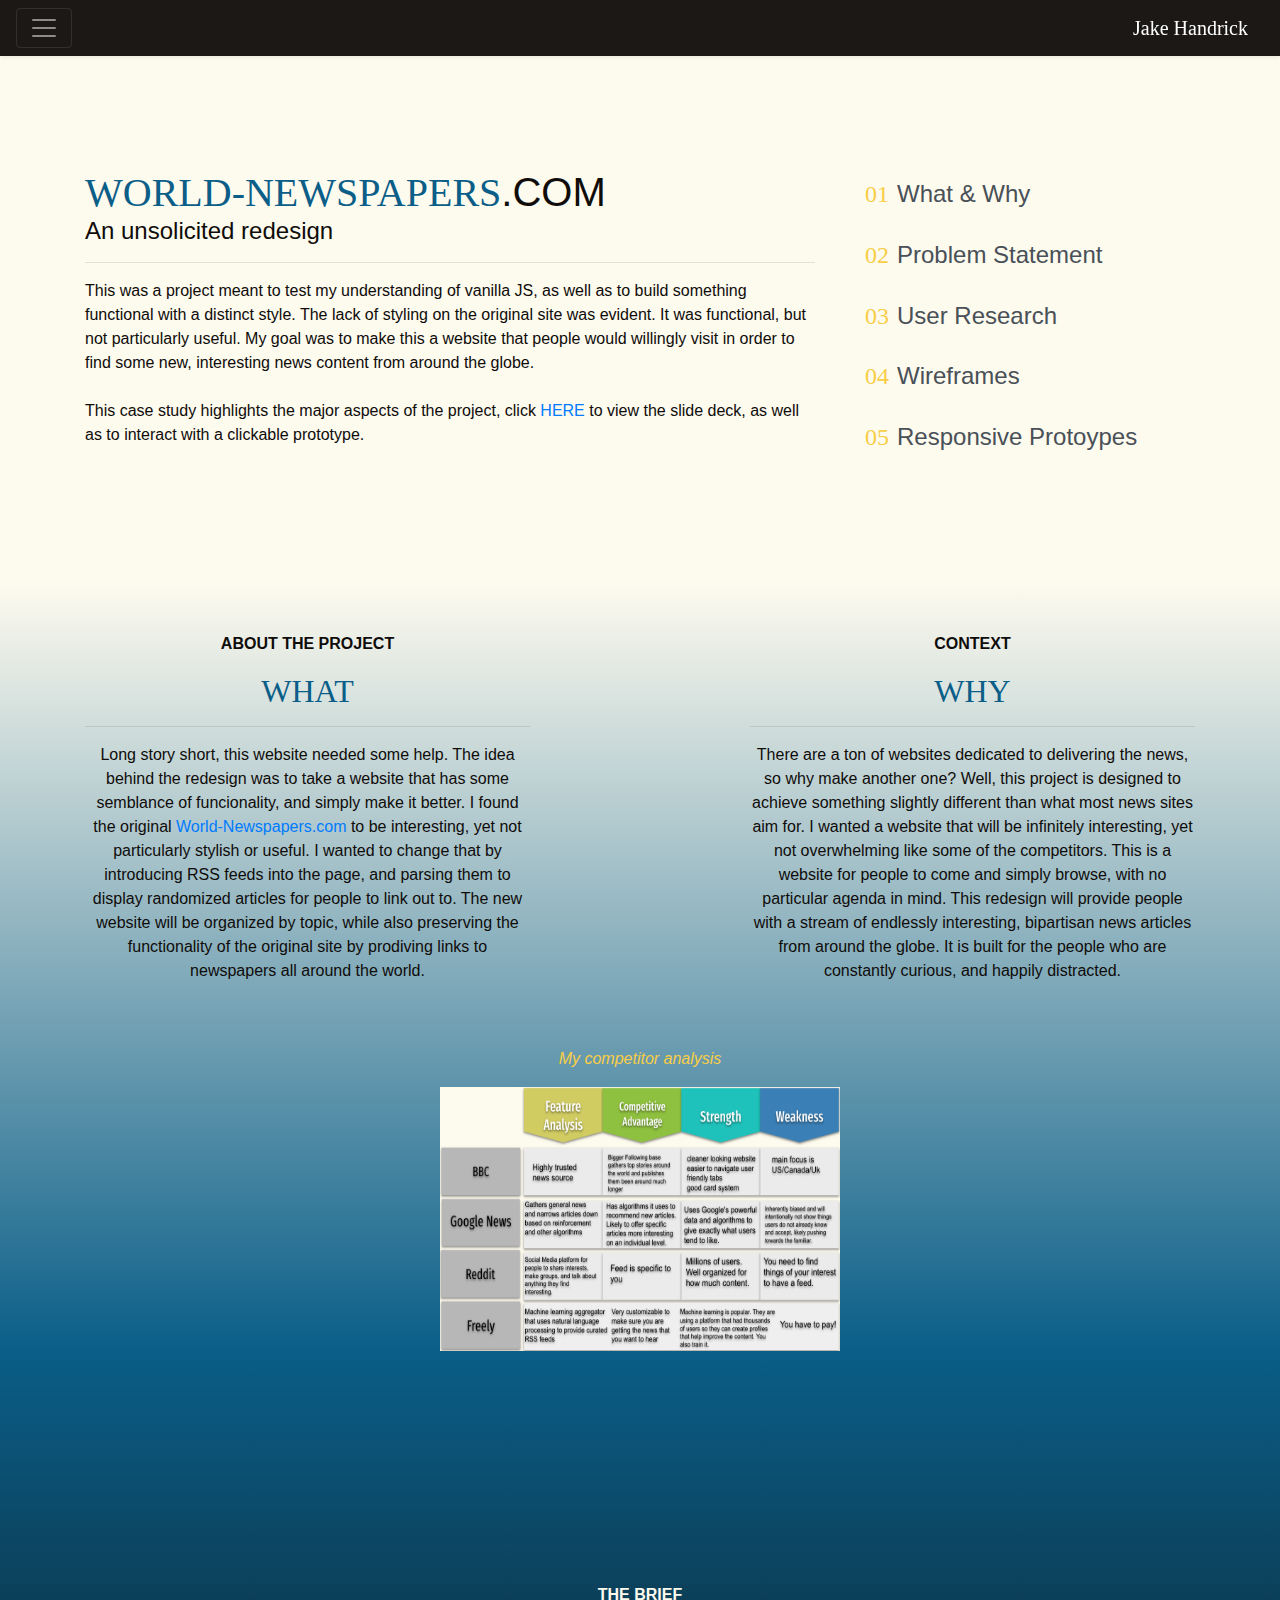
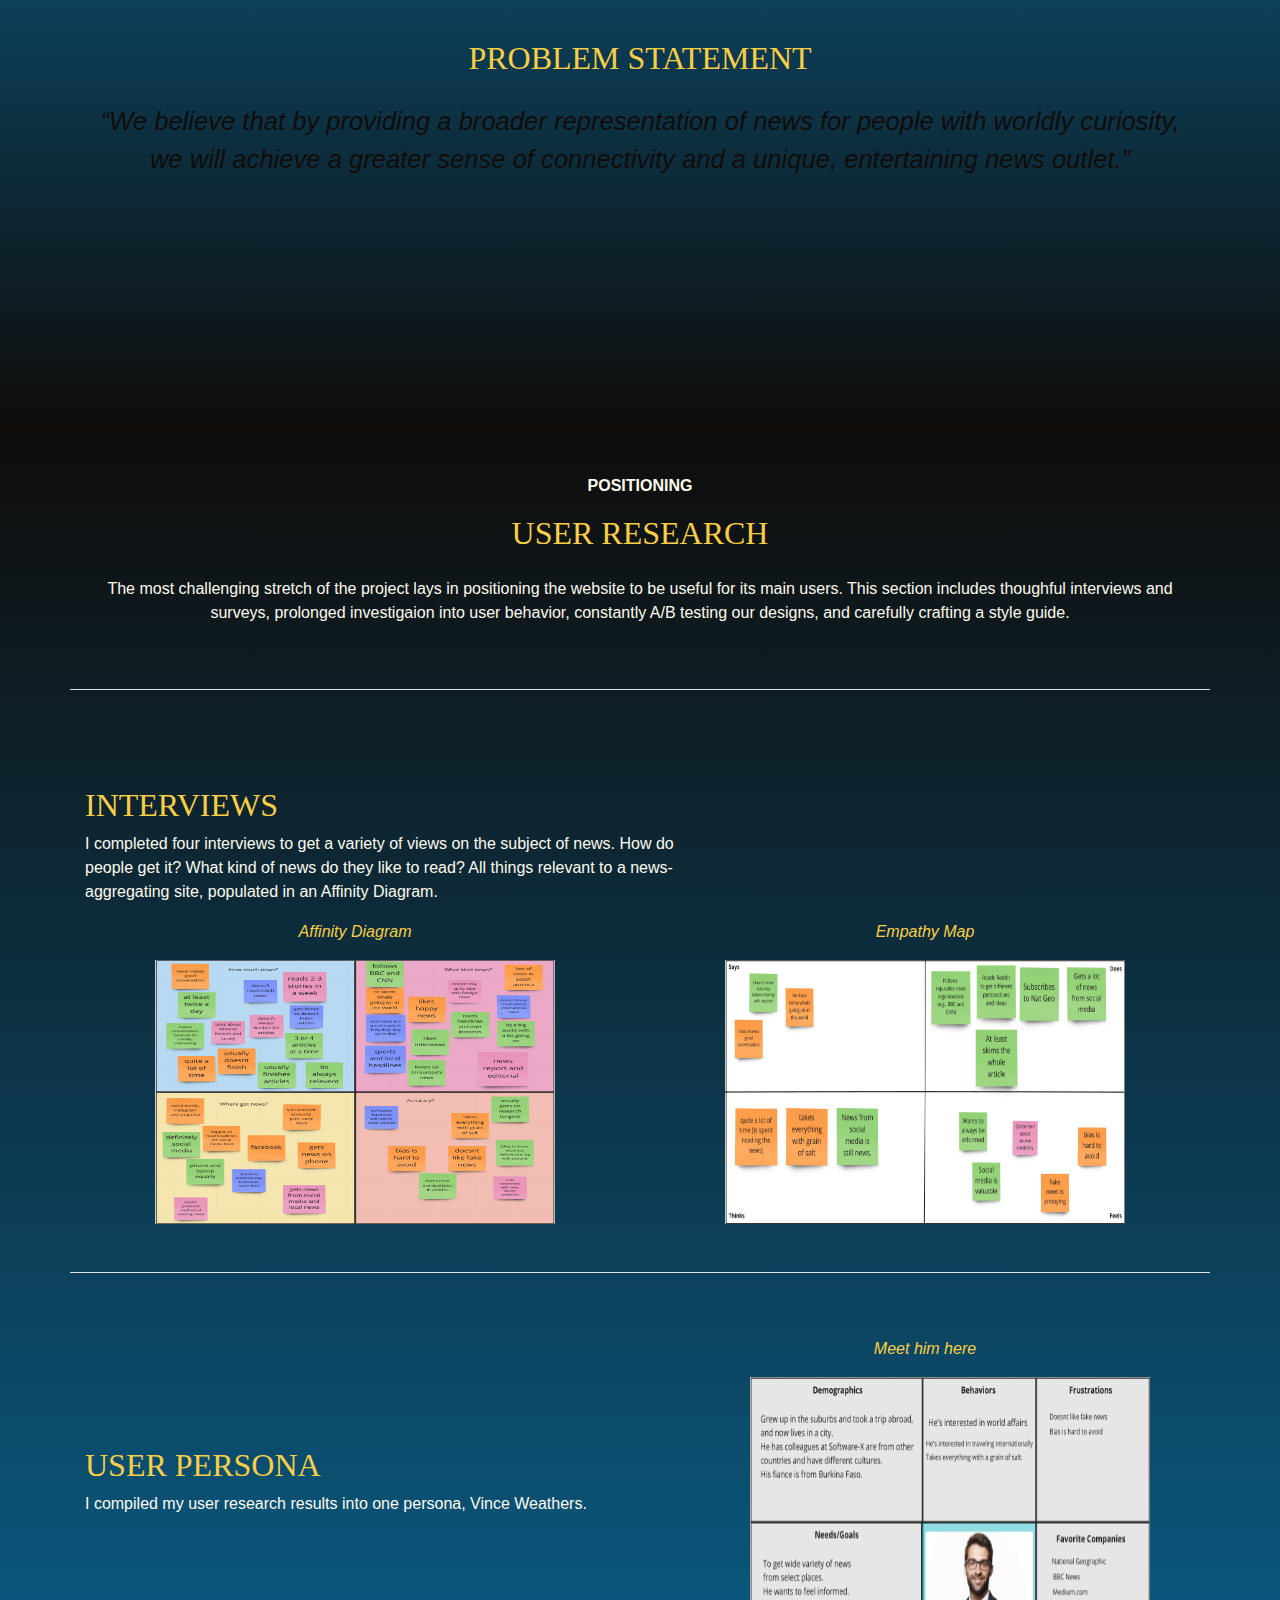
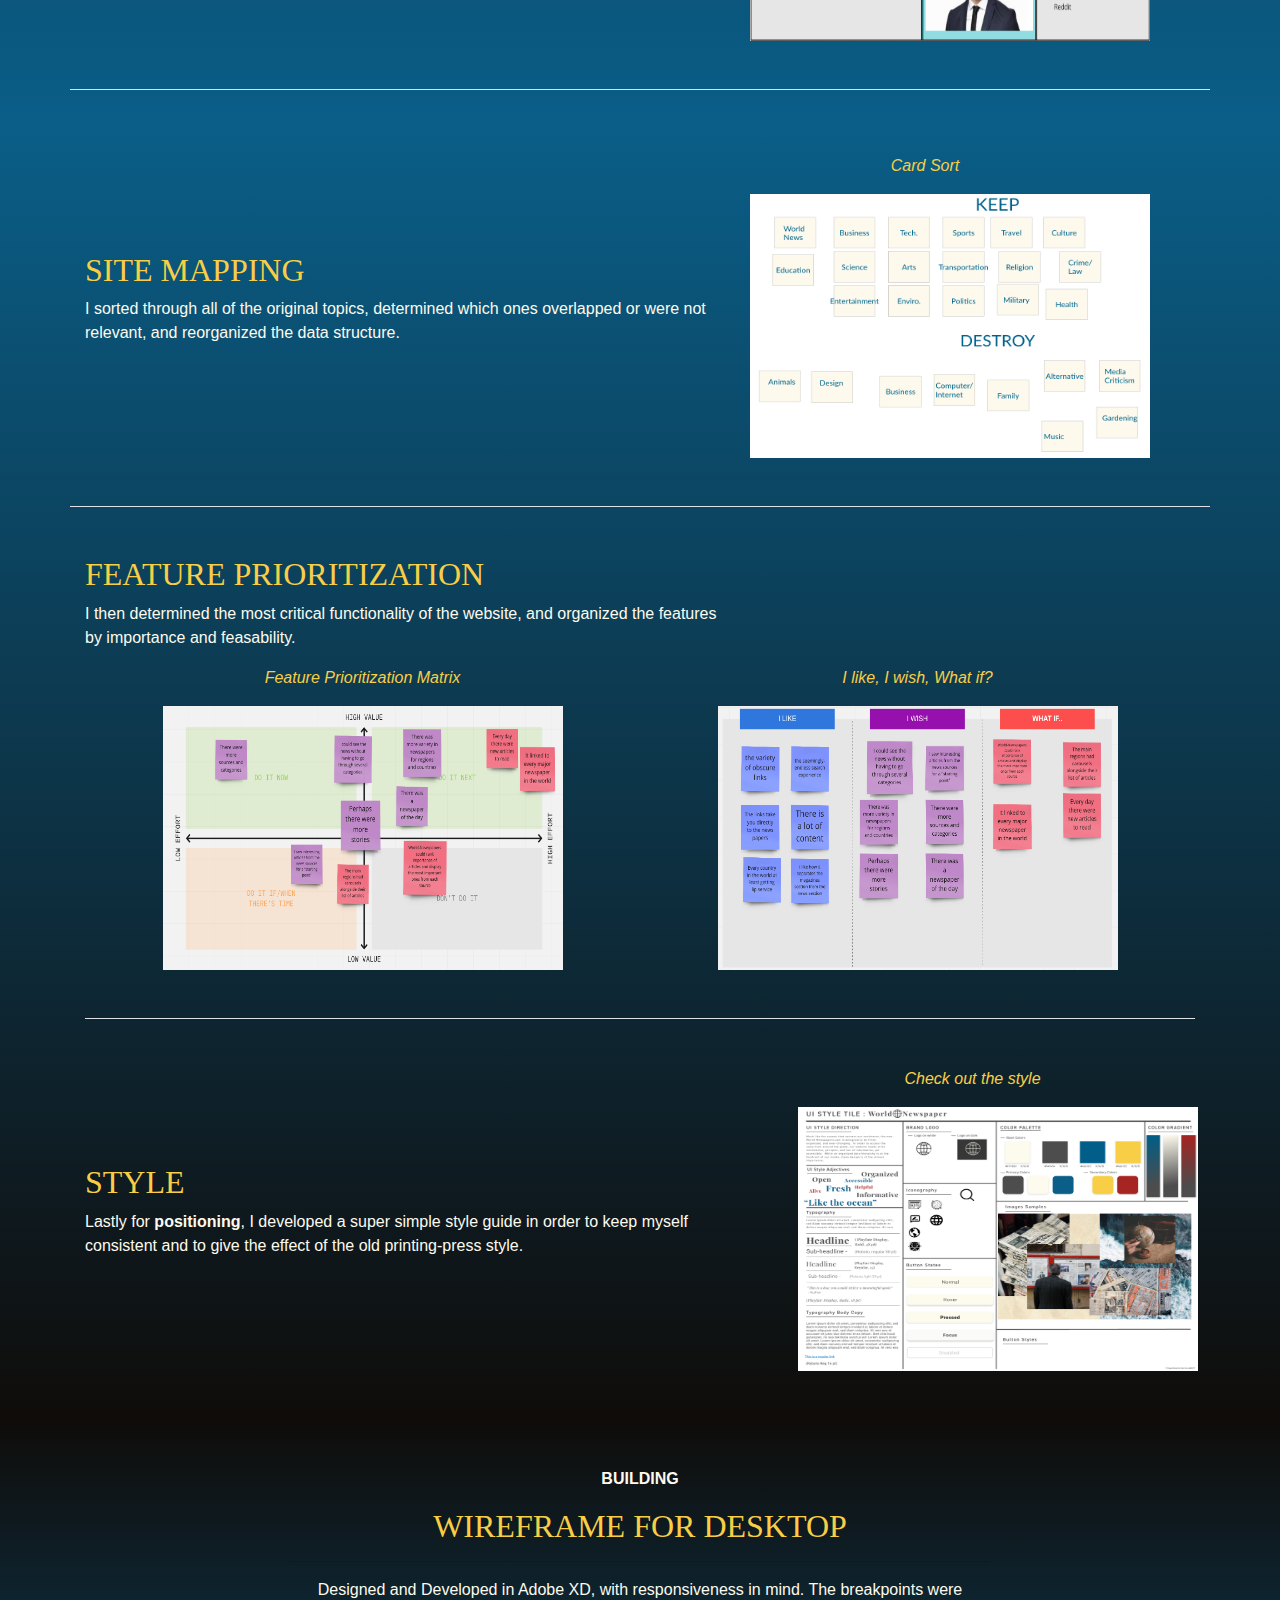
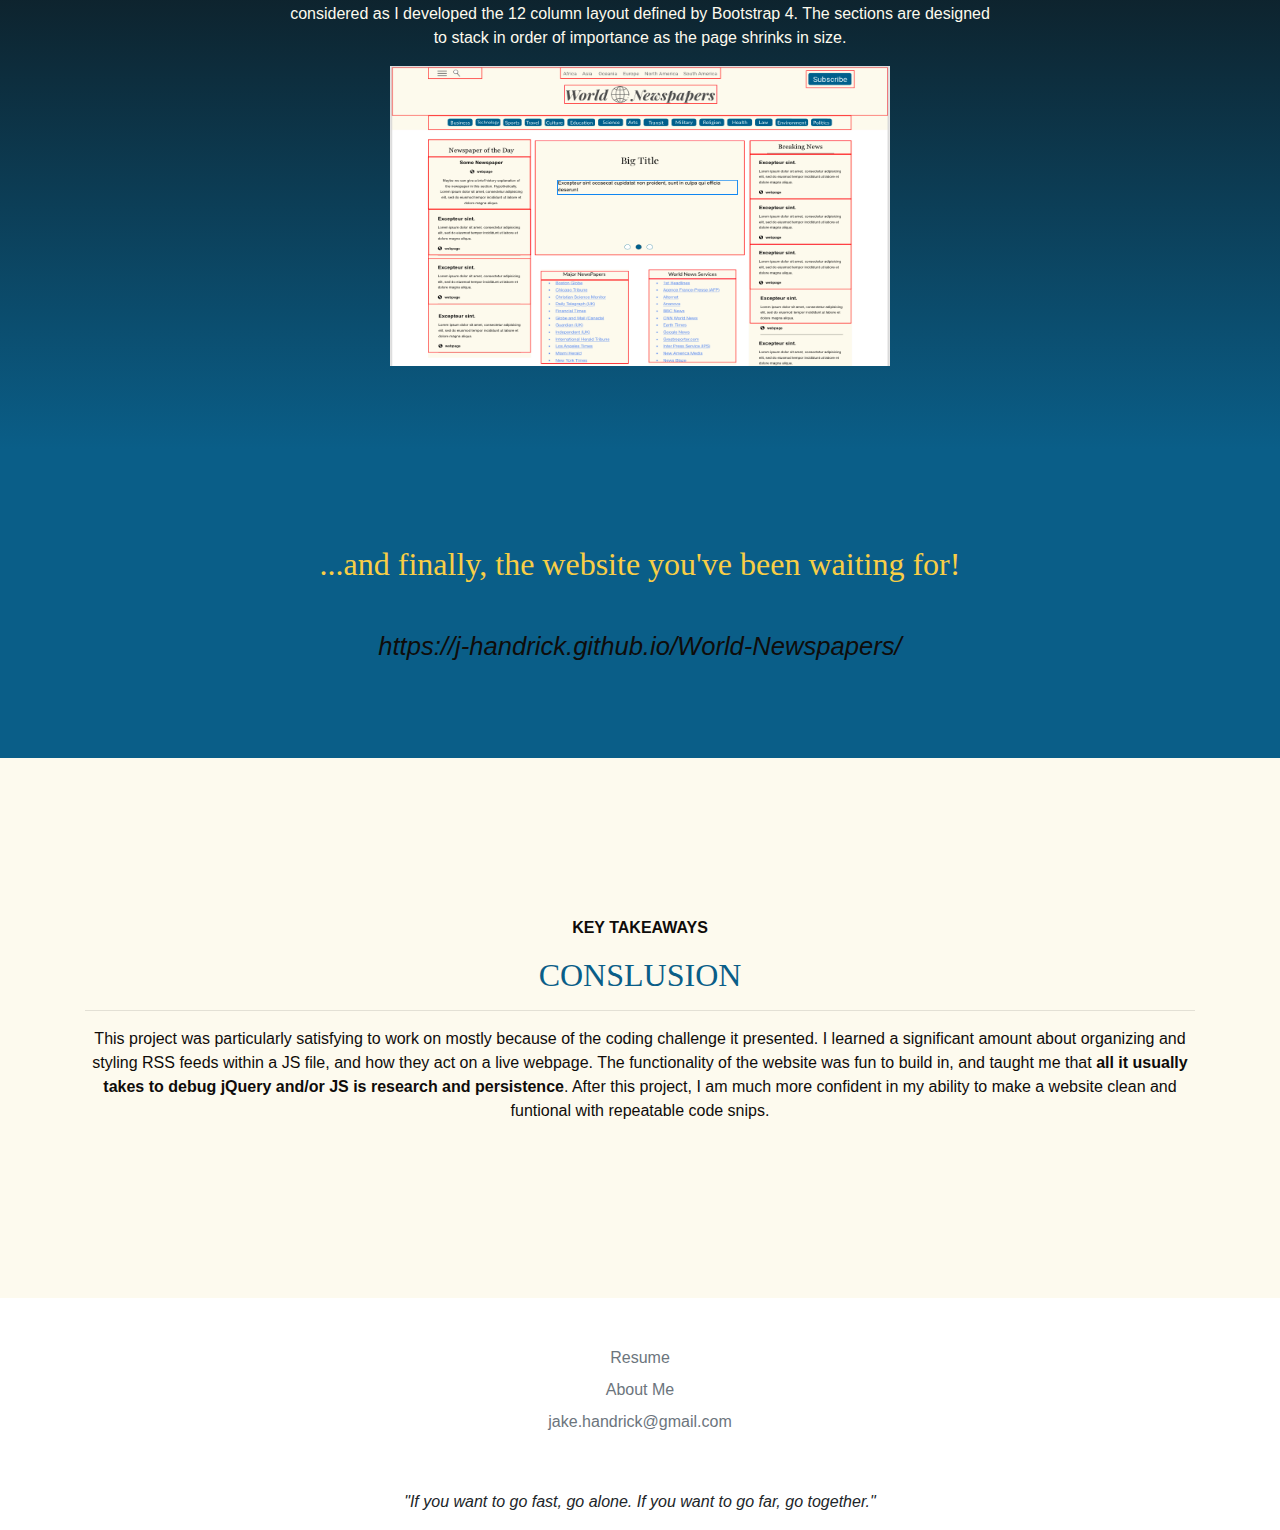
<file: WNP.html>
<!DOCTYPE html>
<html lang="en" dir="ltr">
  <head>
    <link rel="stylesheet" href="./style/WNP.css">
    <link rel="stylesheet" href="https://stackpath.bootstrapcdn.com/bootstrap/4.5.2/css/bootstrap.min.css">
    <meta charset="utf-8">
    <title>World Newspapers Redesign</title>
  </head>
<body>
  <!-- NAVIGATION -->
  <nav role="navigation" class="navbar smart-scroll navbar-dark shadow-sm sticky-top">
    <button class="navbar-toggler" type="button" data-toggle="collapse" data-target="#navbarTogglerDemo03" aria-controls="navbarTogglerDemo03" aria-expanded="false" aria-label="Toggle navigation">
      <span class="navbar-toggler-icon"></span>
    </button>
    <a class="navbar-brand" href="index.html">Jake Handrick</a>
    <div class="collapse navbar-collapse" id="navbarTogglerDemo03">
      <ul class="navbar-nav justify-content-center container-fluid vh-100">
        <li class="nav-item">
          <a class="nav-link" href="index.html">Homepage</a>
        </li>
        <li class="nav-item">
          <a class="nav-link" href="#caseStudies">My Work</a>
        </li>
        <li class="nav-item">
          <a class="nav-link" href="#contact">About Me</a>
        </li>
        <li class="nav-item">
          <a class="nav-link" href="#contact">Get in touch</a>
        </li>
        <li class="nav-item" style="margin-top: 1.2em;">
          <a href="https://www.linkedin.com/in/jake-handrick-609809138/">
            <img class="linkedIn" style="height: 2em; margin-right: 5px;" src="images/linkedin.png" alt="LinkedIn">
          </a>
          <a href="https://www.instagram.com/j.handrick/">
            <img class="instagram" style="height: 2em; margin-left: 5px;" src="images/Instagram.png" alt="Instagram">
          </a>
        </li>
      </ul>
    </div>
  </nav>
    <!-- MAIN CONTENT -->
    <section class="hero bg-cover bg-center py-3 mx-auto" id="hero" style="background-color: #FDFAEE;">
      <div class="container py-5 my-5 index-forward">
        <div class="row">
          <div class="col-md-8 ">
            <h1 class="text-uppercase text-title-l text-xl mb-0">World-Newspapers<span class="text-descrip-d">.com</span></h1>
            <h2 class="h4  text-descrip-d font-weight-normal mb-0">An unsolicited redesign</h2><hr>
            <p class="text-shadow text-para-l">This was a project meant to test my understanding of vanilla JS, as well as to build something functional with a distinct style.  The lack of styling on the original site was evident. It was functional, but not particularly useful.  My goal was to make this a website that people would willingly visit in order to find some new, interesting news content from around the globe. <br><br> This case study highlights the major aspects of the project, click<a href="images/WorldNewsPapers/World Newspapers.pdf" download target="_blank"> HERE</a> to view the slide deck, as well as to interact with a clickable prototype.</p>
          </div>
          <div class="col-md-4">
            <ul class="list-group" style="cursor: pointer;">
              <a href="#WhatWhy" class="h4 text-descrip list-group-item list-group-item-action border-0" style="background-color: transparent;"><span class=" text-title-l mr-2" style="color: #F8CE46;">01</span>What & Why</a>
              <a href="#problemstatement" class="h4  text-descrip list-group-item list-group-item-action border-0" style="background-color: transparent;"><span class=" text-title-l mr-2" style="color: #F8CE46">02</span>Problem Statement</a>
              <a href="#userresearch" class="h4  text-descrip list-group-item list-group-item-action border-0" style="background-color: transparent;"><span class=" text-title-l mr-2" style="color: #F8CE46">03</span>User Research</a>
              <a href="#wireframes" class="h4  text-descrip list-group-item list-group-item-action border-0" style="background-color: transparent;"><span class=" text-title-l mr-2" style="color: #F8CE46">04</span>Wireframes</a>
              <a href="#responsiveprototypes" class="h4  text-descrip list-group-item list-group-item-action border-0" style="background-color: transparent;"><span class=" text-title-l mr-2" style="color: #F8CE46">05</span>Responsive Protoypes</a>
            </ul>
          </div>
        </div>
      </div>
    </section>

    <section id="WhatWhy" style="background: linear-gradient(#FDFAEE, #0A5E88);" >
      <div class="container pt-5" >
        <div class="row">
          <header class="col-md-5 col-sm-12 text-center">
            <p class="font-weight-bold text-descrip-d text-uppercase">About The Project</p>
            <h2 class="text-uppercase  text-title-l lined">What</h2>  <hr>
            <p class="text-shadow  text-para-l">Long story short, this website needed some help. The idea behind the redesign was to take a website that has some semblance of funcionality, and simply make it better.  I found the original <a href="http://www.world-newspapers.com/" target='_blank'>World-Newspapers.com</a> to be interesting, yet not particularly stylish or useful.  I wanted to change that by introducing RSS feeds into the page, and parsing them to display randomized articles for people to link out to.  The new website will be organized by topic, while also preserving the functionality of the original site by prodiving links to newspapers all around the world.
            </p>
          </header>
          <div class="col-md-2 col-sm-12"></div>
          <header class="col-md-5 col-sm-12 text-center ">
            <p class="font-weight-bold  text-descrip-d text-uppercase">Context</p>
            <h2 class=" text-title-l text-uppercase lined">Why</h2>
            <hr>
            <p class="text-shadow text-para-l pb-5">There are a ton of websites dedicated to delivering the news, so why make another one?  Well, this project is designed to achieve something slightly different than what most news sites aim for.  I wanted a website that will be infinitely interesting, yet not overwhelming like some of the competitors.  This is a website for people to come and simply browse, with no particular agenda in mind.  This redesign will provide people with a stream of endlessly interesting, bipartisan news articles from around the globe.  It is built for the people who are constantly curious, and happily distracted.
            </p>
            </div>
            <div class="row">
              <div class="col text-center">
              <!-- DOWNLOAD IMAGE -->
              <a href="images/WorldNewsPapers/compAnalysis.png" id="pop2" download target="_blank">
                <p class="font-weight-light text-caption">My competitor analysis</p>
                <img id="imageresource2" src="images/WorldNewsPapers/compAnalysis.png" style="width: 400px; height: 264px;">
              </a>
              <!--End IMAGE-->
              </div>
            </div>
          </header>
      </div>
    </section>

    <section id='problemstatement' style="background:linear-gradient(#0A5E88, #0f0c0a);"  >
      <div class="container">
        <div class="row py-5" style="height: 75vh;">
          <header class="col-12 text-center my-auto">
            <p class="font-weight-bold  text-descrip text-uppercase">The Brief</p>
            <h2 class="text-title-d text-uppercase py-3 lined">Problem Statement</h2>
            <p class="text-quote">“We believe that by providing a broader representation of news for people with worldly curiosity, we will achieve a greater sense of connectivity and a unique, entertaining news outlet.”</p>
          </header>
        </div>
      </div>
    </section>

    <section id="userresearch" style="background: linear-gradient(#0f0c0a, #0A5E88, #0f0c0a);"  >
      <div class="container">
        <div class="row text-center py-5 mb-5 border-bottom" >
          <header class="col-12">
            <p class="font-weight-bold  text-descrip text-uppercase ">Positioning</p>
            <h2 class=" text-title-d text-uppercase lined pb-3">User Research</h2>
            <p class="text-para-d">The most challenging stretch of the project lays in positioning the website to be useful for its main users.  This section includes thoughful interviews and surveys, prolonged investigaion into user behavior, constantly A/B testing our designs, and carefully crafting a style guide.</p>
          </header><hr>
        </div>
      </div>
      <!-- HUMAN CENTRIC RESEARCH -->
      <div class="container">
        <div class="row py-5 my-3 border-bottom " style=" color: #FFFEFD;">
          <div class="col-md-7 col-sm-12 my-auto">
            <h2 class=" text-title-d text-uppercase lined">Interviews</h2>
            <p class="text-para-d text-shadow">I completed four interviews to get a variety of views on the subject of news. How do people get it? What kind of news do they like to read? All things relevant to a news-aggregating site, populated in an Affinity Diagram.</p>
          </div>
          <div class="col-md-6 col-sm-12 text-center">
            <!-- DOWNLOAD IMAGE -->
            <a href="images/WorldNewsPapers/WNP Affinity Diagram.png" id="pop" download target="_blank">
              <p class="font-weight-light text-caption">Affinity Diagram</p>
              <img id="imageresource3" src="images/WorldNewsPapers/WNP Affinity Diagram.png" style="width: 400px; height: 264px;">
            </a>
            <!--End IMAGE-->
          </div>
          <div class="col-md-6 col-sm-12 text-center">
            <!-- DOWNLOAD IMAGE -->
            <a href="images/WorldNewsPapers/WNP Empathy Map.png" id="pop" download target="_blank">
              <p class="font-weight-light text-caption">Empathy Map</p>
              <img id="imageresource5" src="images/WorldNewsPapers/WNP Empathy Map.png" style="width: 400px; height: 264px;">
            </a>
            <!--End IMAGE-->
          </div>
        </div>
      </div>

      <!-- USER PERSONA -->
      <div class="container">
        <div class="row py-5 mb-3 border-bottom" style=" color: #FFFEFD;">
          <div class="col-md-7 col-sm-12 my-auto">
            <h2 class=" text-title-d text-uppercase lined">User Persona</h2>
            <p class=" text-para-d text-shadow">I compiled my user research results into one persona, Vince Weathers.</p>
          </div>
          <div class="col-md-4 col-sm-12 text-center">
            <!-- DOWNLOAD IMAGE -->
            <a href="images/WorldNewsPapers/WNP User Persona.png" id="pop" download target="_blank">
              <p class="font-weight-light  text-caption">Meet him here</p>
              <img id="imageresource4" src="images/WorldNewsPapers/WNP User Persona.png" style="width: 400px; height: 264px;">
            </a>
            <!--End IMAGE-->
          </div>
        </div>
      </div>

      <!-- SITE MAPPING -->
      <div class="container">
        <div class="row py-5 border-bottom" >
          <div class="col-md-7 col-sm-12 my-auto">
            <h2 class="text-title-d text-uppercase lined">Site Mapping</h2>
            <p class="text-para-d text-shadow">I sorted through all of the original topics, determined which ones overlapped or were not relevant, and reorganized the data structure.</p>
          </div>
          <div class="col-md-4 col-sm-12 text-center">
            <!-- DOWNLOAD IMAGE -->
            <a href="images/WorldNewsPapers/cardSort.png" id="pop" download target="_blank">
              <p class="font-weight-light text-caption">Card Sort</p>
              <img id="imageresource5" src="images/WorldNewsPapers/cardSort.png" style="width: 400px; height: 264px;">
            </a>
            <!--End IMAGE-->
          </div>
        </div>
      </div>

      <!-- FEATURE PRIORITIZATION -->
      <div class="container">
        <div class="row py-5">
          <div class="col-md-7 col-sm-12 my-auto">
            <h2 class=" text-title-d text-uppercase lined">Feature Prioritization</h2>
            <p class=" text-para-d text-shadow">I then determined the most critical functionality of the website, and organized the features by importance and feasability.</p>
          </div>
          <div class="container">
            <div class="row pb-5 mx-auto border-bottom text-center" >
              <div class="col-md-6 col-sm-12 ">
                <!-- DOWNLOAD IMAGE -->
                <a href="images/WorldNewsPapers/Feature Prioritization.png" id="pop" download target="_blank">
                  <p class="font-weight-light text-caption">Feature Prioritization Matrix</p>
                  <img id="imageresource5" src="images/WorldNewsPapers/Feature Prioritization.png" style="width: 400px; height: 264px;">
                </a>
                <!--End IMAGE-->
              </div>
              <div class="col-md-6 col-sm-12 mx-auto text-center">
                <!-- DOWNLOAD IMAGE -->
                <a href="images/WorldNewsPapers/Like, Wish, If.png" id="pop" download target="_blank">
                  <p class="font-weight-light text-caption">I like, I wish, What if?</p>
                  <img id="imageresource6" src="images/WorldNewsPapers/Like, Wish, If.png" style="width: 400px; height: 264px;">
                </a>
                <!--End IMAGE-->
              </div>
            </div>
          </div>
        </div>
      </div>

      <div class="container">
        <div class="row pb-5">
          <div class="col-md-7 col-sm-12 my-auto">
            <h2 class=" text-title-d text-uppercase lined">Style</h2>
            <p class=" text-para-d text-shadow">Lastly for <strong>positioning</strong>, I developed a super simple style guide in order to keep myself consistent and to give the effect of the old printing-press style.</p>
          </div>
          <div class="col-md-4 col-sm-12 text-center mx-auto">
            <!-- DOWNLOAD IMAGE -->
            <a href="images/WorldNewsPapers/Style-Tile-FINAL.png" id="pop" download target="_blank">
              <p class="font-weight-light  text-caption">Check out the style</p>
              <img id="imageresource8" src="images/WorldNewsPapers/Style-Tile-FINAL.png" style="width: 400px; height: 264px;">
            </a>
            <!--End IMAGE-->
          </div>
        </div>
      </div>
    </section>

    <section id="wireframes" style="background: linear-gradient(#0f0c0a, #0A5E88);">
      <div class="container">
        <div class="row pt-5" style="height: 70vh;">
          <div class="col-md-8 col-12 mx-auto text-center">
            <header class="col-12 text-center">
              <p class="font-weight-bold text-descrip text-uppercase">Building</p>
              <h2 class=" text-title-d text-uppercase lined">Wireframe for Desktop</h2><hr>
              <p class="text-para-d font-weight-light">Designed and Developed in Adobe XD, with responsiveness in mind.  The breakpoints were considered as I developed the 12 column layout defined by Bootstrap 4.  The sections are designed to stack in order of importance as the page shrinks in size.</p>
            </header>
            <!-- DOWNLOAD IMAGE -->
            <a href="images/WorldNewsPapers/redline.png"  download target="_blank">
              <img id="imageresource8" src="images/WorldNewsPapers/redline.png" style="width: 500px; height: 300px;">
            </a>
            <!--End IMAGE-->
          </div>
        </div>
      </div>
    </section>

    <!-- LIVE WEBSITE -->
    <section id='responsiveprototypes' style="background: #0A5E88;">
      <div class="container">
        <div class="row text-center">
          <div class="col-12 py-5">
            <h2 class="text-title-d pt-5">...and finally, the website you've been waiting for!</h2>
            <a href="https://j-handrick.github.io/World-Newspapers/" target="_blank"><h4 class="my-5 text-quote">https://j-handrick.github.io/World-Newspapers/</h4></a>
          </div>
        </div>
      </div>
    </section>

    <section id='conclusion' style="background: #FDFAEE;">
      <div class="container">
        <div class="row" style="height: 60vh;">
          <header class="col-12 text-center my-auto">
            <p class="font-weight-bold text-descrip-d text-uppercase">Key Takeaways</p>
            <h2 class=" text-title-l text-uppercase lined">Conslusion</h2>
            <hr>
            <p class=" text-para-l">This project was particularly satisfying to work on mostly because of the coding challenge it presented. I learned a significant amount about organizing and styling RSS feeds within a JS file, and how they act on a live webpage.  The functionality of the website was fun to build in, and taught me that <strong>all it usually takes to debug jQuery and/or JS is research and persistence</strong>. After this project, I am much more confident in my ability to make a website clean and funtional with repeatable code snips.
            </p>
          </header>
        </div>
      </div>
    </section>


<!-- LIVE PROTOTYPE
  <iframe class='prototype' width="375" height="667" src="https://xd.adobe.com/embed/dbd0c904-f705-44b6-abde-d384f4eff91e-8e83/?fullscreen" frameborder="0" allowfullscreen></iframe>
-->

  <!-- FOOTER-->
  <footer class="bg-white" id='contact'>
    <div class="container py-5">
      <div class="row justify-content-center">
        <div class="col-lg-6 col-md-6 mb-4 mb-lg-0 text-center">
          <ul class="list-unstyled mb-0">
            <li class="mb-2"><a href="images/Jake_Handrick.pdf" class="text-muted" download>Resume</a></li>
            <li class="mb-2"><a href="aboutme.html" class="text-muted">About Me</a></li>
            <li class="mb-2"><a href="#" class="text-muted">jake.handrick@gmail.com</a></li>
          </ul>
        </div>
      </div>
    </div>
    <div class="row justify-content-center">
      <div class="col-md-6 mb-4 mb-lg-0 text-center">
        <p class="font-italic" >"If you want to go fast, go alone. If you want to go far, go together."</p>
      </div>
    </div>


  </footer>

  <!--  SCRIPT TAGS -->
  <script src="https://code.jquery.com/jquery-3.3.1.slim.min.js" integrity="sha384-q8i/X+965DzO0rT7abK41JStQIAqVgRVzpbzo5smXKp4YfRvH+8abtTE1Pi6jizo" crossorigin="anonymous"></script>
  <script src="https://cdnjs.cloudflare.com/ajax/libs/popper.js/1.14.7/umd/popper.min.js" integrity="sha384-UO2eT0CpHqdSJQ6hJty5KVphtPhzWj9WO1clHTMGa3JDZwrnQq4sF86dIHNDz0W1" crossorigin="anonymous"></script>
  <script src="https://stackpath.bootstrapcdn.com/bootstrap/4.3.1/js/bootstrap.min.js" integrity="sha384-JjSmVgyd0p3pXB1rRibZUAYoIIy6OrQ6VrjIEaFf/nJGzIxFDsf4x0xIM+B07jRM" crossorigin="anonymous"></script>
  <script type="text/javascript" src='js/js.js'></script>
  <script type="text/javascript" src='js/wnp.js'></script>
  </body>
</html>
</file>
<file: style/master.css>
body {
  background: linear-gradient(#fdfdfd 5%,#e7e7e7); 
  scroll-behavior: smooth; 
}

/* NAVIGATION */
.navbar {
  background-color: #0f0c0a;
  opacity: 95%;

}
.nav-link {
  font-family: 'hahmlet light', 'Times New Roman', Times, serif;
  font-weight: 200;
  color: #FFFEFD;
}

.name:hover {
  color: #49A0B5;
}
.nav-link:hover {
  color: #49A0B5;
}
.navbar-brand {
  font-family: 'hahmlet light', 'Times New Roman', Times, serif;
  color: #FFFEFD;
}
.dropdown-menu a {
    background-color: #0f0c0a;
    color: #FFFEFD;
    font-family: 'hahmlet light', 'Times New Roman', Times, serif;
    font-weight: 200;
}
.dropdown-menu a:hover {
  color: #49A0B5;
  background-color: #0f0c0a;
}

.navbar-toggler:focus,
.navbar-toggler:active,
.navbar-toggler-icon:focus {
    outline: none;
    box-shadow: none;
}

.linkedIn:hover {
  background-color: #49A0B5;
  border-radius: 5px;
}

.instagram:hover {
  background-color: #b54960;
  border-radius: 10px;
}
/* Navbar dissapear */
.smart-scroll{
  position: fixed;
  top: 0;
  right: 0;
  left: 0;
  z-index: 1030;
}
.scrolled-down{
   transform:translateY(-100%); transition: all 0.3s ease-in-out;
}
.scrolled-up{
   transform:translateY(0); transition: all 0.3s ease-in-out;
}

/* HEADER */
.header {
  height: 95vh;
  display: flex;
  
}

.me-description1 {
  font-size: 5em;
  font-weight: 600;
  font-family: 'hahmlet', 'Times New Roman', Times, serif;
  color: #0f0c0a;
  line-height: 1.5em;
}

.me-description2 {
  font-size: 3em;
  font-weight: 500;
  font-family: 'hahmlet', 'Times New Roman', Times, serif;
  color: #0f0c0a;
  line-height: 1.5em;
}

.me-description3 {
  font-size: 1.5em;
  font-weight: bold;
  font-family: 'montserrat', sans-serif;
  color: #0f0c0a;
  line-height: 1.5em;
}
.me-description3:hover {
  font-weight: bolder;
  font-size: 1.5em;
  cursor: default;
}

/* BOUNCING ARROW */
.arrow a {
  z-index: 10000000;
  color: #FFFEFD;
  -webkit-animation:colorchange 3s infinite alternate;
  animation: colorchange 3s infinite alternate;
}

.arrow a:hover {
  color: #ffaef0;
}

.active {
  display: none;
}

.arrow {
  position: fixed;
  bottom: 0;
  left: 50%;
  transform: translate(-50%, -50%);
  margin: 0 auto;
}

.bounce {
  animation: bounce 2s infinite;
}

@keyframes bounce {
  0%, 20%, 50%, 80%, 100% {
    transform: translateY(0);
  }

  40% {
    transform: translateY(-100%);
  }

  60% {
    transform: translateY(-50%);
  }
}

/* PROGRESS BARS */
.skill-section {
  height: 95vh;
}

.progress{
    height: 5px;
    margin-top: 10px;
}
.progress-bar-A {
    width: 0;
    background:#173B00;
    -webkit-animation: progress 2.5s ease-in-out forwards;
    animation: progress 2.5s ease-in-out forwards;
}
.progress-bar-B {
    width: 0;
    background:#EBD6C9;
    -webkit-animation: progress 2.5s ease-in-out forwards;
    animation: progress 2.5s ease-in-out forwards;
}
.progress-bar-C {
    width: 0;
    background:#C15955;
    -webkit-animation: progress 2.5s ease-in-out forwards;
    animation: progress 2.5s ease-in-out forwards;
}
.progress-bar-D {
    width: 0;
    background:#6088B2;
    -webkit-animation: progress 2.5s ease-in-out forwards;
    animation: progress 2.5s ease-in-out forwards;
}
.progress-bar-E {
    width: 0;
    background:#696969;
    -webkit-animation: progress 2.5s ease-in-out forwards;
    animation: progress 2.5s ease-in-out forwards;
}
.progress-bar-F {
    width: 0;
    background:#ffc371;
    -webkit-animation: progress 2.5s ease-in-out forwards;
    animation: progress 2.5s ease-in-out forwards;
}
.progress-bar-G {
  width: 0;
  background: #793884;
  -webkit-animation: progress 2.5s ease-in-out forwards;
  animation: progress 2.5s ease-in-out forwards;
}
.progress-bar .title {
  opacity: 0;
  -webkit-animation: show 0.35s forwards ease-in-out 0.5s;
  animation: show 0.35s forwards ease-in-out 0.5s;
}

@-webkit-keyframes progress {
  from {
    width: 0;
  }
  to {
    width: 100%;
  }
}

@keyframes progress {
  from {
    width: 0;
  }
  to {
    width: 100%;
  }
}
@-webkit-keyframes show {
  from {
    opacity: 0;
  }
  to {
    opacity: 1;
  }
}
@keyframes show {
  from {
    opacity: 0;
  }
  to {
    opacity: 1;
  }
}
.skill{
    width: 100%;
    padding: 1em;
    padding-top: 5em;
}
.skill span{
    color: #939393;
    font-family: 'montserrat', sans-serif;
}
.skill .progressWrap{
    padding: 1.2em;
}



/*PROJECT CARDS*/

.card-body {
  z-index: 10;
  color: #0f0c0a;
  background-color: none;
  align-content: space-between;

}

.card-body:hover {
  box-shadow: #0f0c0a;
}
.card-title {
  color: #0f0c0a;
  font-family: 'hahmlet', 'Times New Roman', Times, serif;
}

.card-text {
  font-family: 'montserrat', "sans serif";
  font-weight: 200;
}

/*FOOTER 2*/
#button-addon1 {
  color: #ffc371;
}

i {
  color: #ffc371;
}

.form-control::placeholder {
  font-size: 0.95rem;
  color: #aaa;
  font-style: italic;
}

.form-control.shadow-0:focus {
  box-shadow: none;
}

/* FOOTER */
footer {
  background: linear-gradient(#e7e7e7, #fdfdfd );
}
.contact {
  color: #0f0c0a;
}
.contact:hover {
  text-decoration: none;
  color: #0f0c0a;
  cursor: none;
}
/* FOOTER_CTA */
.CTA {
  font-style: regular;
  font-family: 'montserrat', sans-serif;
  -webkit-animation:colorchange 30s infinite alternate;
  animation: colorchange 30s infinite alternate;
}


/* MEDIA QUERIES */


@media (max-width: 768px) {

}

/* COLORCHANGE WEBKIT */
@-webkit-keyframes colorchange {
      0% {
        color: #EBD6C9;
      }
      10% {
        color: #C15955;
      }
      20% {
        color: #6088B2;
      }
      30% {
        color: #696969;
      }
      40% {
        color: #FDDEC3;
      }
      50% {
        color: #793884;
      }
      60% {
        color: #173B00;
      }
      70% {
        color: #48BCC9;
      }
      80% {
        color: #C15955;
      }
      90% {
        color: #696969;
      }
      100% {
        color: #793884;
      }
    }
    @keyframes colorchange {
      0% {
        color: #EBD6C9;
      }
      10% {
        color: #0f0c0a;
      }
      20% {
        color: #6088B2;
      }
      30% {
        color: #C15955;
      }
      40% {
        color: #FDDEC3;
      }
      50% {
        color: #793884;
      }
      60% {
        color: #173B00;
      }
      70% {
        color: #48BCC9;
      }
      80% {
        color: #C15955;
      }
      90% {
        color: #696969;
      }
      100% {
        color: #793884;
      }
    }

 /* MODULE SLIDE-IN */
.come-in {
      transform: translateY(200px);
      animation: come-in 0.8s ease forwards;
}
.come-in:nth-child(odd) {
      animation-duration: 0.8s; /* So they look staggered */
}
@keyframes come-in {
      to { transform: translateY(0); }
}

/* PAGE LOADER */
</file>
<file: style/aboutme.css>
body {
  background: #FFFEFD;
  scroll-behavior: smooth;
}

/* NAVIGATION */
.navbar {
  background-color: #0f0c0a;
  opacity: 95%;

}
.nav-link {
  font-family: 'montserrat', serif;
  font-weight: 200;
  color: #FFFEFD;
}

.name:hover {
  color: #49A0B5;
}
.nav-link:hover {
  color: #49A0B5;
}
.navbar-brand {
  font-family: 'Playfair display';
  color: #FFFEFD;
}
.dropdown-menu a {
    background-color: #0f0c0a;
    color: #FFFEFD;
    font-family: 'montserrat', serif;
    font-weight: 200;
}
.dropdown-menu a:hover {
  color: #49A0B5;
  background-color: #0f0c0a;
}

.linkedIn:hover {
  background-color: #49A0B5;
  border-radius: 5px;
}

.instagram:hover {
  background-color: #49A0B5;
  border-radius: 10px;
}
/* Navbar dissapear */
.smart-scroll{
  position: fixed;
  top: 0;
  right: 0;
  left: 0;
  z-index: 1030;
}
.scrolled-down{
   transform:translateY(-100%); transition: all 0.3s ease-in-out;
}
.scrolled-up{
   transform:translateY(0); transition: all 0.3s ease-in-out;
}

/* HEADER */
.jumbotron {
  background: none;
  background-position: center;
  width: 100%;
  height: 99vh;
  padding-top: 1em;
  padding-bottom: 1em;
  margin-bottom: 4em;
  background-size: cover;
  border-radius: 0;
}

.jumbotron h1 {
  text-align: center;
  margin-top: 1em;
  font-family: "Playfair Display", serif;
  cursor: none;
  color: #3E2A14;
}

.jumbotron p {
  text-align: center;
  font-family: 'montserrat', serif;
  color: #0f0c0a;
  cursor: arrow;
}
.jumbotron span {
    -webkit-animation:colorchange 30s infinite alternate;
}

/* BOUNCING ARROW */
.arrow a {
  color: #FFFEFD;
  -webkit-animation:colorchange 3s infinite alternate;
}

.arrow a:hover {
  color: #ffaef0;
}

.active {
  display: none;
}

.arrow {
  position: fixed;
  bottom: 0;
  left: 50%;
  transform: translate(-50%, -50%);
  margin: 0 auto;
}

.bounce {
  animation: bounce 2s infinite;
}

@keyframes bounce {
  0%, 20%, 50%, 80%, 100% {
    transform: translateY(0);
  }

  40% {
    transform: translateY(-100%);
  }

  60% {
    transform: translateY(-50%);
  }
}



/*FOOTER 2*/
#button-addon1 {
  color: #ffc371;
}

i {
  color: #ffc371;
}

.form-control::placeholder {
  font-size: 0.95rem;
  color: #aaa;
  font-style: italic;
}

.form-control.shadow-0:focus {
  box-shadow: none;
}

/* FOOTER */
.contact {
  color: #0f0c0a;
}
.contact:hover {
  text-decoration: none;
  color: #0f0c0a;
  cursor: none;
}
/* FOOTER_CTA */
.CTA {
  color: #0f0c0a;
  font-style: regular;
  font-weight: 100;
  font-family: "montserrat", sans-serif;
  -webkit-animation:colorchange 30s infinite alternate;
}


/* MEDIA QUERIES */
@media (min-width: 540px max-width: 992px) {


}

@media (max-width: 768px) {

}

/* COLORCHANGE WEBKIT */
@-webkit-keyframes colorchange {
      0% {
        color: #EBD6C9;
      }
      10% {
        color: #0f0c0a;
      }
      20% {
        color: #6088B2;
      }
      30% {
        color: #C15955;
      }
      40% {
        color: #FDDEC3;
      }
      50% {
        color: #793884;
      }
      60% {
        color: #173B00;
      }
      70% {
        color: #48BCC9;
      }
      80% {
        color: #C15955;
      }
      90% {
        color: #696969;
      }
      100% {
        color: #793884;
      }
    }
</file>
<file: style/contact.css>
/* NAVIGATION */
body {
  background: #0f0c0a;
  scroll-behavior: smooth;
}

/* NAVIGATION */
.navbar {
  background-color: #0f0c0a;
  opacity: 95%;
}
.nav-link {
  font-family: 'montserrat', serif;
  font-weight: 200;
  color: #FFFEFD;
}
.name:hover {
  color: #49A0B5;
}
.nav-link:hover {
  color: #49A0B5;
}
.navbar-brand {
  font-family: 'Playfair display';
  color: #FFFEFD;
}
.dropdown-menu a {
    background-color: #0f0c0a;
    color: #FFFEFD;
    font-family: 'montserrat', serif;
    font-weight: 200;
}
.dropdown-menu a:hover {
  color: #49A0B5;
  background-color: #0f0c0a;
}

.linkedIn:hover {
  background-color: #49A0B5;
  border-radius: 5px;
}

.instagram:hover {
  background-color: #49A0B5;
  border-radius: 10px;
}

/* ELSE:: */
.header {
  margin-top: 5em;
}
h1 {
  text-align: center;
  margin-top: 5em;
  font-family: "Playfair Display", serif;
  color: #0f0c0a;
}

p {
  text-align: center;
  font-family: 'montserrat', serif;
  font-size: 1.3rem;
  color: #696969;
}
.card {
  display: block;
  color: #0f0c0a;
  text-align: center;
  padding: 3%;
  margin: 5% auto;
  width: 70%;
}

/* FOOTER */
.contact {
  color: #FFFEFD;
}
.contact:hover {
  text-decoration: none;
  color: #FFFEFD;
  cursor: none;
}
/* FOOTER_CTA */
.CTA {
  color: #FFFEFD;
  font-style: regular;
  font-weight: 100;
  font-family: "montserrat", sans-serif;
  -webkit-animation:colorchange 10s infinite alternate;
}
.CTA:hover {
  color: #49A0B5;
  cursor: pointer;
  text-decoration: none;
  -webkit-animation: none;
}
</file>
<file: style/Healthypeople.css>
body {
  background-color: #FFFEFD;
  scroll-behavior: smooth;
  transition: all .5s background-color;
}

.text-descrip {
  color: #008E06;
  font-family: "Montserrat", sans-serif;
}
.text-caption {
  color: #008E06;
  font-family: "Montserrat", sans-serif;
  font-style: italic;
  font-weight: 150;
}

.text-title-l{
  color: #074973;
  font-family: "Playfair Display", serif;

}
.text-para-l {
  color: #0f0c0a;
  font-family: "Montserrat", sans-serif;
}
.text-quote {
  color: #F2E1C2;
  font-family: "Montserrat", sans-serif;
  font-style: italic;
  font-weight: 200;
  font-size: 1.6em;
}
.text-title-d {
  color: #FFFEFD;
  font-family: "Playfair Display", serif;
}
.text-para-d {
  color: #F2E1C2;
  font-family: "Montserrat", sans-serif;
}


/* NAVIGATION */
.navbar {
  background-color: #0f0c0a;
  opacity: 95%;

}
.nav-link {
  font-family: 'montserrat', serif;
  font-weight: 200;
  color: #FFFEFD;
}

.name:hover {
  color: #49A0B5;
}
.nav-link:hover {
  color: #49A0B5;
}
.navbar-brand {
  font-family: 'Playfair display';
  color: #FFFEFD;
}
.dropdown-menu a {
    background-color: #0f0c0a;
    color: #FFFEFD;
    font-family: 'montserrat', serif;
    font-weight: 200;
}
.dropdown-menu a:hover {
  color: #49A0B5;
  background-color: #0f0c0a;
}

.linkedIn:hover {
  background-color: #49A0B5;
  border-radius: 5px;
}

.instagram:hover {
  background-color: #49A0B5;
  border-radius: 10px;
}
/* Navbar dissapear */
.smart-scroll{
  position: fixed;
  top: 0;
  right: 0;
  left: 0;
  z-index: 1030;
}
.scrolled-down{
   transform:translateY(-100%); transition: all 0.3s ease-in-out;
}
.scrolled-up{
   transform:translateY(0); transition: all 0.3s ease-in-out;
}


/* FOOTER */
#button-addon1 {
  color: #ffc371;
}

i {
  color: #ffc371;
}

.form-control::placeholder {
  font-size: 0.95rem;
  color: #aaa;
  font-style: italic;
}

.form-control.shadow-0:focus {
  box-shadow: none;
}

/* FOOTER */
.contact {
  color: #0f0c0a;
}
.contact:hover {
  text-decoration: none;
  color: #0f0c0a;
  cursor: none;
}
/* FOOTER_CTA */
.CTA {
  color: #0f0c0a;
  font-style: regular;
  font-weight: 100;
  font-family: "montserrat", sans-serif;
  -webkit-animation:colorchange 10s infinite alternate;
  animation: colorchange 10s infinite alternate;
}
.CTA:hover {
  color: #49A0B5;
  cursor: pointer;
  text-decoration: none;
  -webkit-animation: none;
  animation: colorchange 10s infinite alternate;
}


 /* MODULE SLIDE-IN */
 .come-in {
  transform: translateY(300px);
  animation: come-in 1s ease forwards;
}
.come-in:nth-child(odd) {
  animation-duration: 0.6s; /* So they look staggered */
}
@keyframes come-in {
  to { transform: translateY(0); }
}
</file>
<file: style/WNP.css>
body {
  background: #FDFAEE;
  scroll-behavior: smooth;
}

.text-descrip {
  color: #FDFAEE;
  font-family: "Montserrat", sans-serif;
}
.text-descrip-d {
  color: #0f0c0a;
  font-family: "Montserrat", sans-serif;
}
.text-caption {
  color: #F8CE46;
  font-family: "Montserrat", sans-serif;
  font-style: italic;
  font-weight: 150;
}
.text-title-l{
  color: #0A5E88;
  font-family: "Playfair Display", serif;
}

.text-para-l {
  color: #0f0c0a;
  font-family: "Montserrat", sans-serif;
}
.text-quote {
  color: #0f0c0a;
  font-family: "Montserrat", sans-serif;
  font-style: italic;
  font-weight: 200;
  font-size: 1.6em;
}
.text-title-d {
  color: #F8CE46;
  font-family: "Playfair Display", serif;
}
.text-para-d {
  color: #FDFAEE;
  font-family: "Montserrat", sans-serif;
}


/* NAVIGATION */
.navbar {
  background-color: #0f0c0a;
  opacity: 95%;

}
.nav-link {
  font-family: 'montserrat', serif;
  font-weight: 200;
  color: #FFFEFD;
}

.name:hover {
  color: #49A0B5;
}
.nav-link:hover {
  color: #49A0B5;
}
.navbar-brand {
  font-family: 'Playfair display';
  color: #FFFEFD;
}
.dropdown-menu a {
    background-color: #0f0c0a;
    color: #FFFEFD;
    font-family: 'montserrat', serif;
    font-weight: 200;
}
.dropdown-menu a:hover {
  color: #49A0B5;
  background-color: #0f0c0a;
}

.linkedIn:hover {
  background-color: #49A0B5;
  border-radius: 5px;
}

.instagram:hover {
  background-color: #49A0B5;
  border-radius: 10px;
}
/* Navbar dissapear */
.smart-scroll{
  position: fixed;
  top: 0;
  right: 0;
  left: 0;
  z-index: 1030;
}
.scrolled-down{
   transform:translateY(-100%); transition: all 0.3s ease-in-out;
}
.scrolled-up{
   transform:translateY(0); transition: all 0.3s ease-in-out;
}





/* FOOTER */
#button-addon1 {
  color: #ffc371;
}

i {
  color: #ffc371;
}

.form-control::placeholder {
  font-size: 0.95rem;
  color: #aaa;
  font-style: italic;
}

.form-control.shadow-0:focus {
  box-shadow: none;
}

/* FOOTER */
.contact {
  color: #0f0c0a;
}
.contact:hover {
  text-decoration: none;
  color: #0f0c0a;
  cursor: none;
}
/* FOOTER_CTA */
.CTA {
  color: #0f0c0a;
  font-style: regular;
  font-weight: 100;
  font-family: "montserrat", sans-serif;
  -webkit-animation:colorchange 10s infinite alternate;
}
.CTA:hover {
  color: #49A0B5;
  cursor: pointer;
  text-decoration: none;
  -webkit-animation: none;
}
</file>
